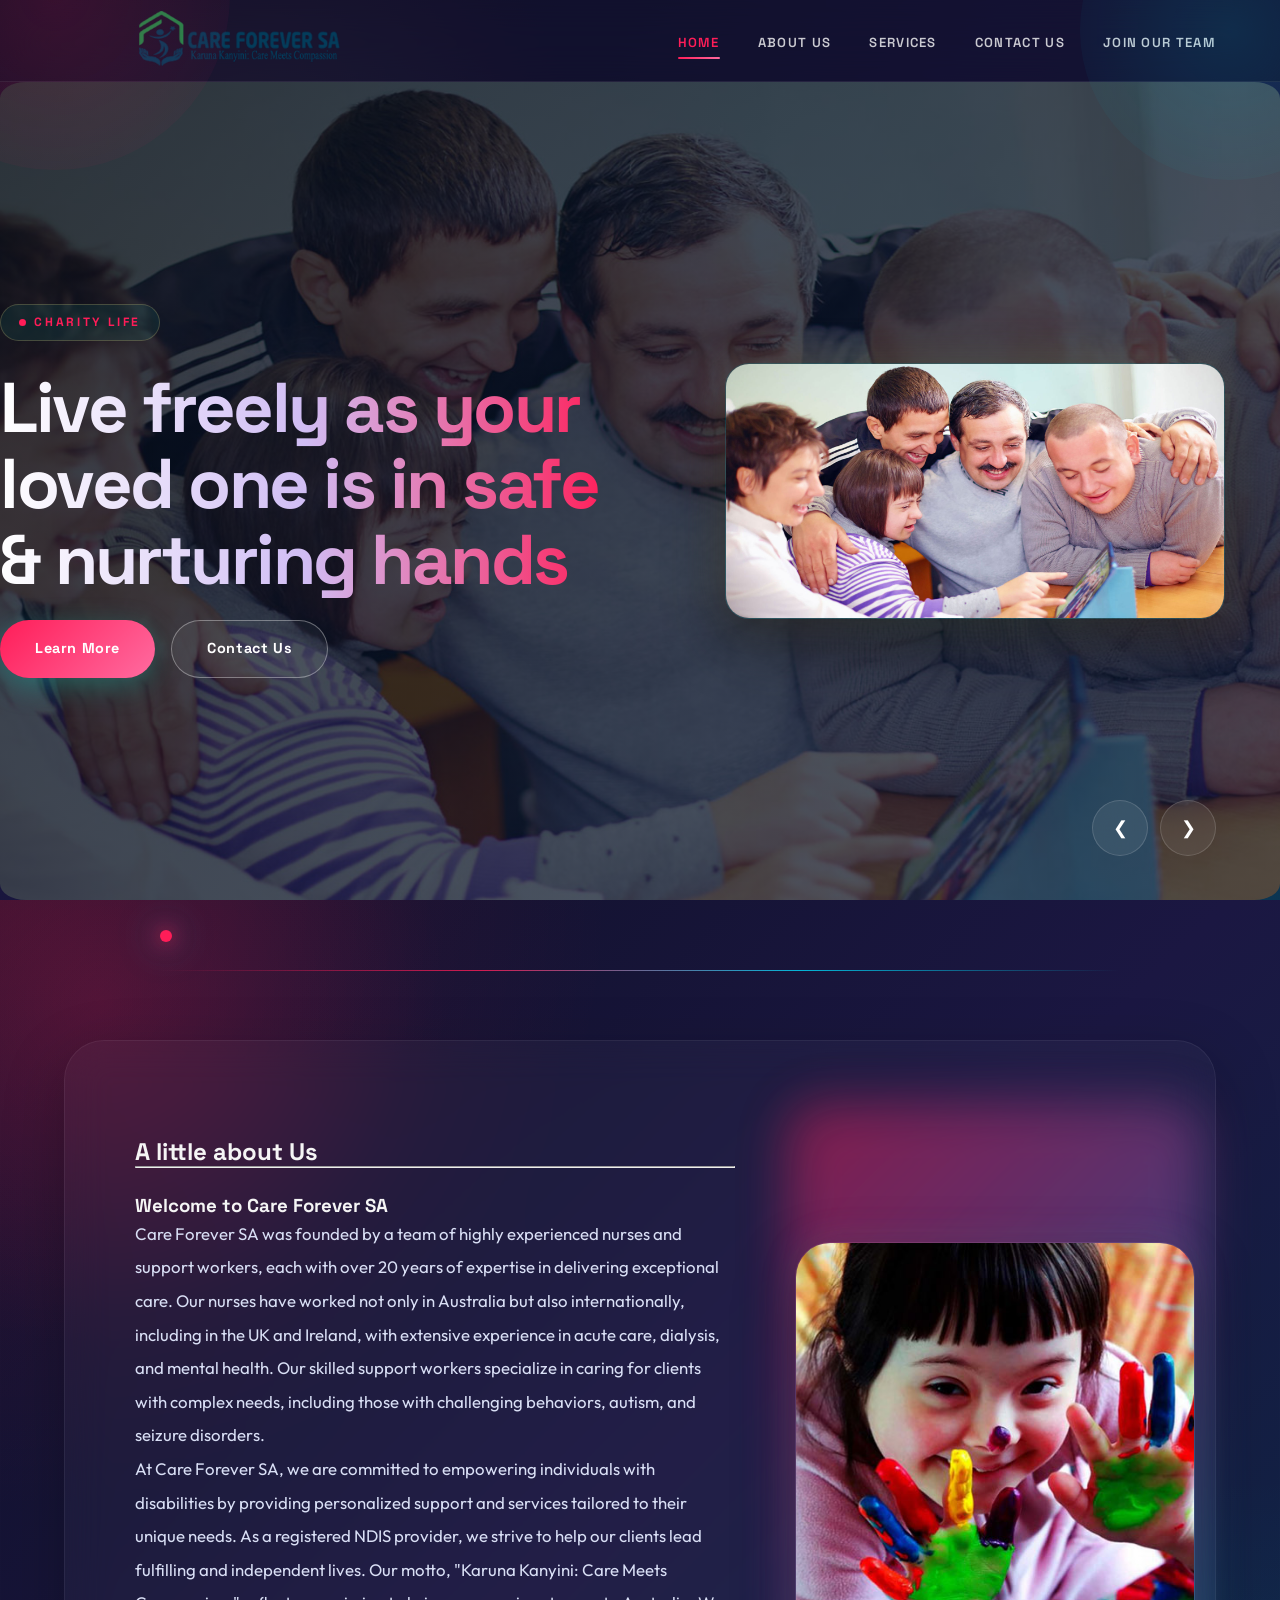
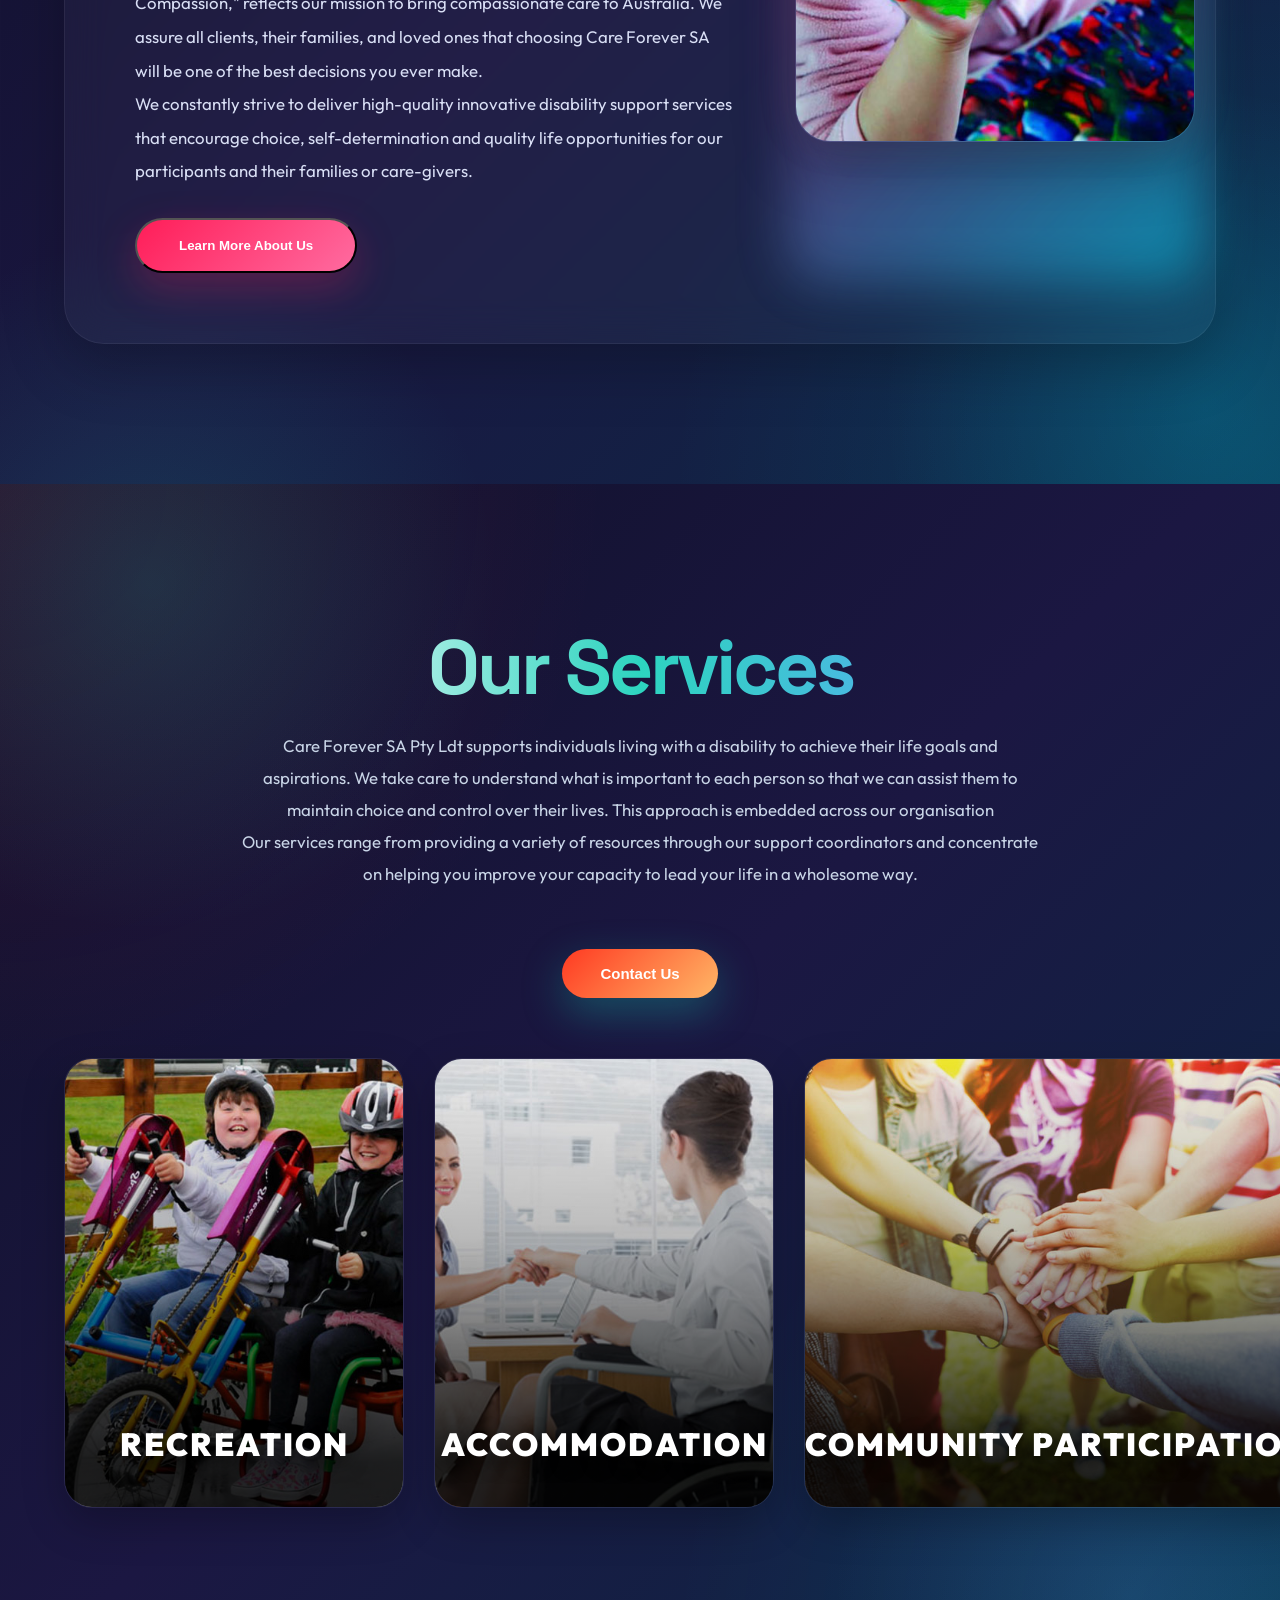
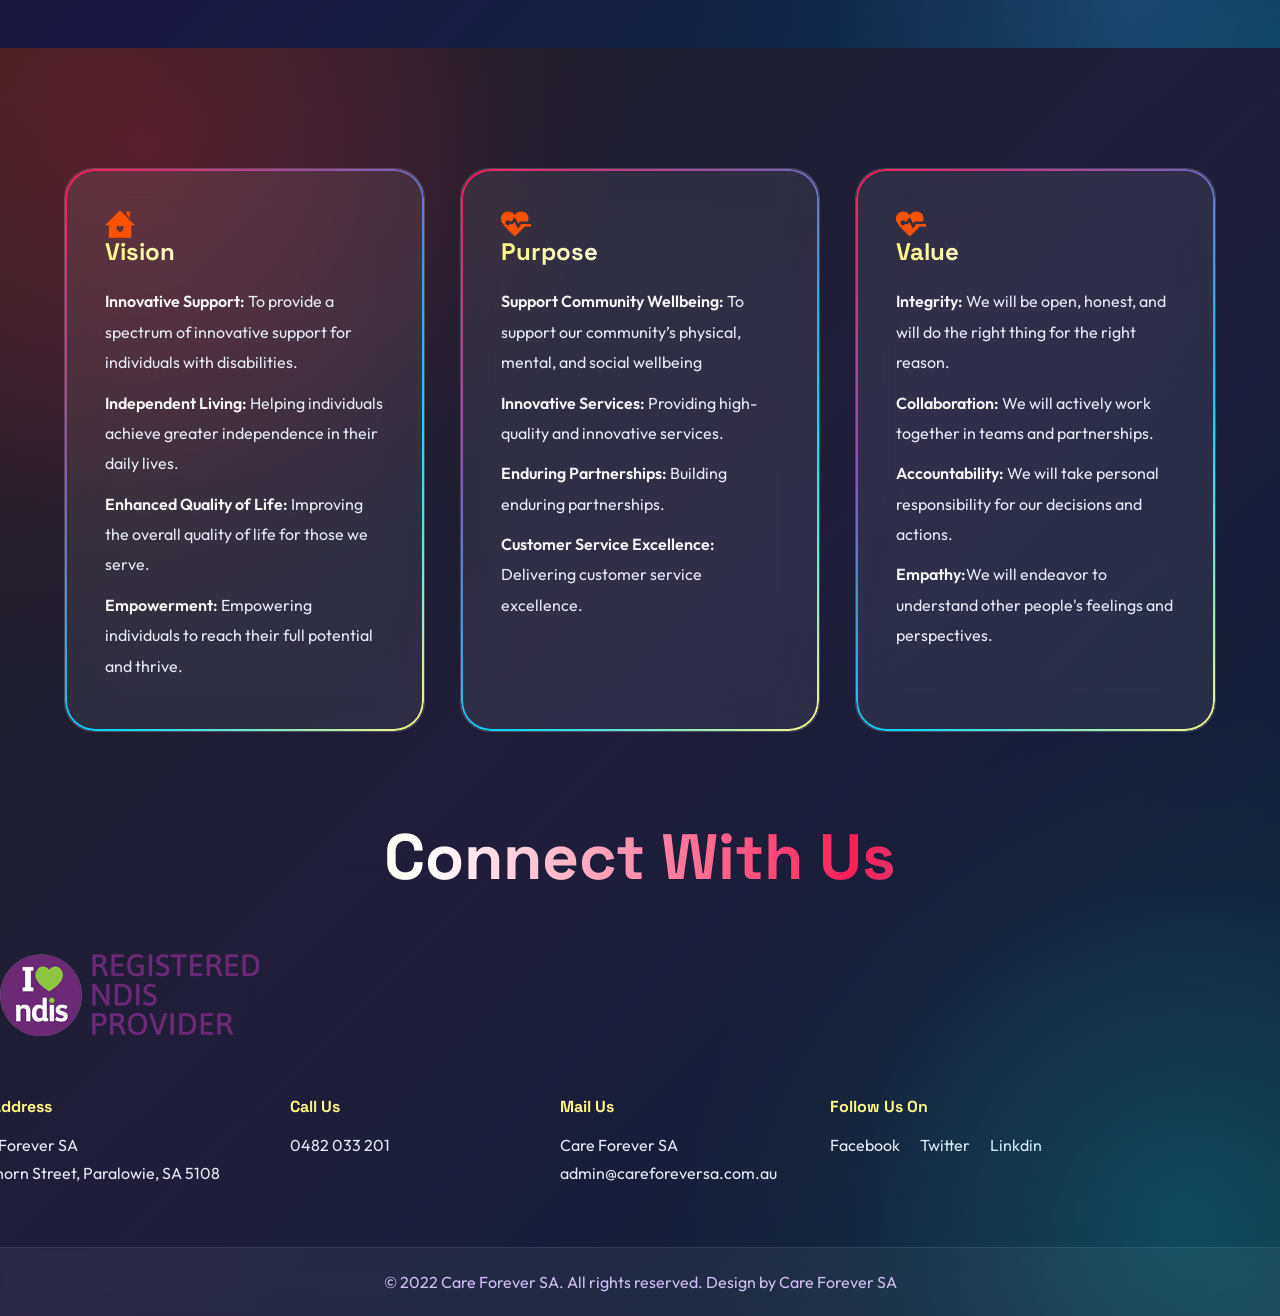
<file: index.html>
<!DOCTYPE html>
<html lang="en">
<head>
    <meta charset="UTF-8">
    <meta name="viewport" content="width=device-width, initial-scale=1.0">
    <title>Care Foreever SA</title>
    <link href="https://fonts.googleapis.com/css2?family=Outfit:wght@300;400;500;600;700;800&display=swap" rel="stylesheet">

    <link rel="stylesheet" href="style2.css">
</head>
<body>

    <header id="site-header">
        <nav class="navbar">
            <div class="logo">

                <img src="logo1.png" alt="Care Forever SA Logo ">

            </div>

            <!--Navigation Links-->
            <ul>
                <li><a href="index.html">Home</a></li>
                <li><a href="about.html">About Us</a></li>
                <li><a href="services.html">Services</a></li>
                <li><a href="contact.html">Contact Us</a></li>
                <li><a href="joinus.html">Join Our Team</a></li>
            </ul>
            <button id="menuBtn">
                ☰
            </button>
        </nav>

    </header>

    <section class="hero">
        <div class="hero-container slide1">
            <div class="hero-content"> 
                <p class="hero-tag">
                    Charity Life
                </p>
                <h1 class="hero-title">  Live freely as your loved one
                is in safe & nurturing hands</h1>
                
                <div class="hero-buttons">
                    <a href="#">Learn More</a>
                    <a href="contact.html">Contact Us</a>
                </div>
            </div>
            <div class="hero-image">
                <img src="image/banner1.jpg" alt="banner1">
            </div>
        </div>

        <div class="hero-container slide2">
            <div class="hero-content"> 
                <p class="hero-tag">
                    SAVE CHILDREN
                </p>
                <h1 class="hero-title"> Choose independence
with our unique support
plans </h1>
                
                <div class="hero-buttons">
                    <a href="#">Learn More</a>
                    <a href="contact.html">Contact Us</a>
                </div>
            </div>
            <div class="hero-image">
                <img src="image/banner2.jpg" alt="banner 2">
            </div>
        </div>
        <div class="hero-container slide3">
            <div class="hero-content"> 
                <p class="hero-tag">
                  UNCONDITIONAL HELP
                </p>
                <h1 class="hero-title"> Find all kinds of support
services under the same
roof</h1>
                
                <div class="hero-buttons">
                    <a href="#">Learn More</a>
                    <a href="contact.html">Contact Us</a>
                </div>
            </div>
            <div class="hero-image">
                <img src="image/banner3.jpg" alt="banner3">
            </div>
        </div>
        <div class="hero-container slide4">
            <div class="hero-content"> 
                <p class="hero-tag">
                   UNCONDITIONAL HELP
                </p>
                <h1 class="hero-title">Give a Helping hand. We
all need to come together.
Our Mission.</h1>
                
                <div class="hero-buttons">
                    <a href="#">Learn More</a>
                    <a href="contact.html">Contact Us</a>
                </div>
            </div>
            <div class="hero-image">
                <img src="image/banner4.jpg" alt="banner">
            </div>
        </div>

        <div class="slider-controls">
            <button id="prevBtn">&#10094;</button>
            <button id ="nextBtn">&#10095;</button>
        </div>

    </section>

    <section class="welcome">
        <div class="welcome-lines"></div>
        <div class="container">
            <div class="welcome-content">
                <br>
                <h1>A little about Us </h1>
                <hr>
                <br>
                

              <h3>Welcome to Care Forever SA</h3>

            <p>
                Care Forever SA was founded by a team of highly experienced nurses and support workers, each with over 20 years of expertise in delivering exceptional care. Our nurses have worked not only in Australia but also internationally, including in the UK and Ireland, with extensive experience in acute care, dialysis, and mental health. Our skilled support workers specialize in caring for clients with complex needs, including those with challenging behaviors, autism, and seizure disorders.
            </p>

            <p>
                At Care Forever SA, we are committed to empowering individuals with disabilities by providing personalized support and services tailored to their unique needs. As a registered NDIS provider, we strive to help our clients lead fulfilling and independent lives. Our motto, "Karuna Kanyini: Care Meets Compassion," reflects our mission to bring compassionate care to Australia. We assure all clients, their families, and loved ones that choosing Care Forever SA will be one of the best decisions you ever make.
                </p>
            <p>
               We constantly strive to deliver high-quality innovative disability support services that encourage choice, self-determination and quality life opportunities for our participants and their families or care-givers.
            </p>

         
            <button class="welcome-button">
                <a href="about.html">Learn More About Us</a></button>
                   </div>
            <div class="welcome-img">
                <img src="image/logo1.png" alt="welocme image">
            </div>
        </div>
    </section>
    <section class="ourservices">
        <div class="container">
            <div class="ourservices-content"> 
                <h3>Our Services</h3>
                <p>Care Forever SA Pty Ldt supports individuals living with a disability to achieve their life goals and aspirations. We take care to understand what is important to each person so that we can assist them to maintain choice and control over their lives. This approach is embedded across our organisation</p>
            <p>Our services range from providing a variety of resources through our support coordinators and concentrate on helping you improve your capacity to lead your life in a wholesome way.

</p>
            </div>
            <div  class="ourservices-button">
                <button><a href="contact.html">Contact Us</a></button>
            </div>
            <div class="ourservices-img">
               <a href="#">
    <img src="image/blog4.jpg" alt="Recreation">
    <span>Recreation</span>
</a>

<a href="#">
    <img src="image/blog5.jpg" alt="Accommodation">
    <span>Accommodation</span>
</a>

<a href="#">
    <img src="image/blog2.jpg" alt="Community">
    <span>Community Participation</span>
</a>

<a href="#">
    <img src="image/blog3.jpg" alt="Learning">
    <span>Learning Support</span>
</a>
<a href="#">
    <img src="image/blog4.jpg" alt="Recreation">
    <span>Recreation</span>
</a>

<a href="#">
    <img src="image/blog5.jpg" alt="Accommodation">
    <span>Accommodation</span>
</a>

<a href="#">
    <img src="image/blog2.jpg" alt="Community">
    <span>Community Participation</span>
</a>

<a href="#">
    <img src="image/blog3.jpg" alt="Learning">
    <span>Learning Support</span>
</a>
            </div>
            
        </div>
    </section>
    <footer>
        <section class="vision">
           <div class="visioncontent">
            <div class="vision_image">
                <img src="image/home.png" alt="image" height="30" width="30">
            </div>
            <h5>Vision</h5>
            <p>
             <b> Innovative Support:</b> To provide a spectrum of innovative support for individuals with disabilities.  
            </p>
            <p>
                <b>Independent Living: </b> Helping individuals achieve greater independence in their daily lives.
            </p>
            <p >
                <b>Enhanced Quality of Life:</b> Improving the overall quality of life for those we serve.
            </p>

            <p><b>Empowerment:</b> Empowering individuals to reach their full potential and thrive.</p>
            </div>

             <div class="purposecontent">
            <div class="purpoes_image">
                <img src="image/health.png" alt="image" height="30" width="30">
            </div>
            <h5>Purpose</h5>
            <p>
             <b> Support Community Wellbeing: </b>To support our community’s physical, mental, and social wellbeing         </p>
            <p>
                <b>Innovative Services:</b> Providing high-quality and innovative services.
            </p>
            <p >
                <b>Enduring Partnerships: </b>Building enduring partnerships.
            </p>

            <p><b>Customer Service Excellence:</b> Delivering customer service excellence.</p>
            </div>

             <div class="valuecontent">
            <div class="value_image">
                <img src="image/health.png" alt="image" height="30" width="30">
            </div>
            <h5>Value</h5>
            <p>
             <b> Integrity: </b>We will be open, honest, and will do the right thing for the right reason.
            </p>
            <p>
                <b>Collaboration:</b>  We will actively work together in teams and partnerships.
            </p>
            <p >
                <b>Accountability: </b>We will take personal responsibility for our decisions and actions.

            <p><b>Empathy:</b>We will endeavor to understand other people's feelings and perspectives.</p>
            </div>
        </section>
        <h3>Connect With Us </h3>
        <div class="column"><a>
            <img src="image/ndis1.png" alt="">
        </a></div>

        <div class="footer-info">
        <div class="column"> 
        <h4>Our Address</h4>
        <!--line add kerni h -->
        <p>
            Care Forever SA
            <br>
            34, Thorn Street, Paralowie, SA 5108
            <br>
        </p>
        
    </div>
    <div class="column"> 
        <h4>Call Us
            
        </h4>
        <!--line add kerni h -->
        <p> <a href="tel:0482 033 201">0482 033 201</a>
           
        </p>
        
    </div>
    <div class="column"> 
        <h4>Mail Us </h4>
        <!--line add kerni h -->
        <p>
            Care Forever SA
            <a href="mailto :admin@careforeversa.com.au ">admin@careforeversa.com.au</a>
        </p>
        
    </div>
    <div class="column"> 
        <h4>Follow Us On</h4>
        <!--line add kerni h -->
       <ul>
        <li>
            <a href="#facebook">Facebook</a>
        </li>
         <li>
            <a href="#twitter">Twitter</a>
        </li>
         <li>
            <a href="#linkdin">Linkdin</a>
        </li>
       </ul>
        
    </div>
    </div>
    <div class="fotterlast"> 
        <div class="copyright">
            <p>© 2022 Care Forever SA. All rights reserved. Design by 
                <a href="#">Care Forever SA</a>
            </p>
        </div>
    </div>


        <script src="script.js"></script>
    </footer>

</body>
</html>
</file>
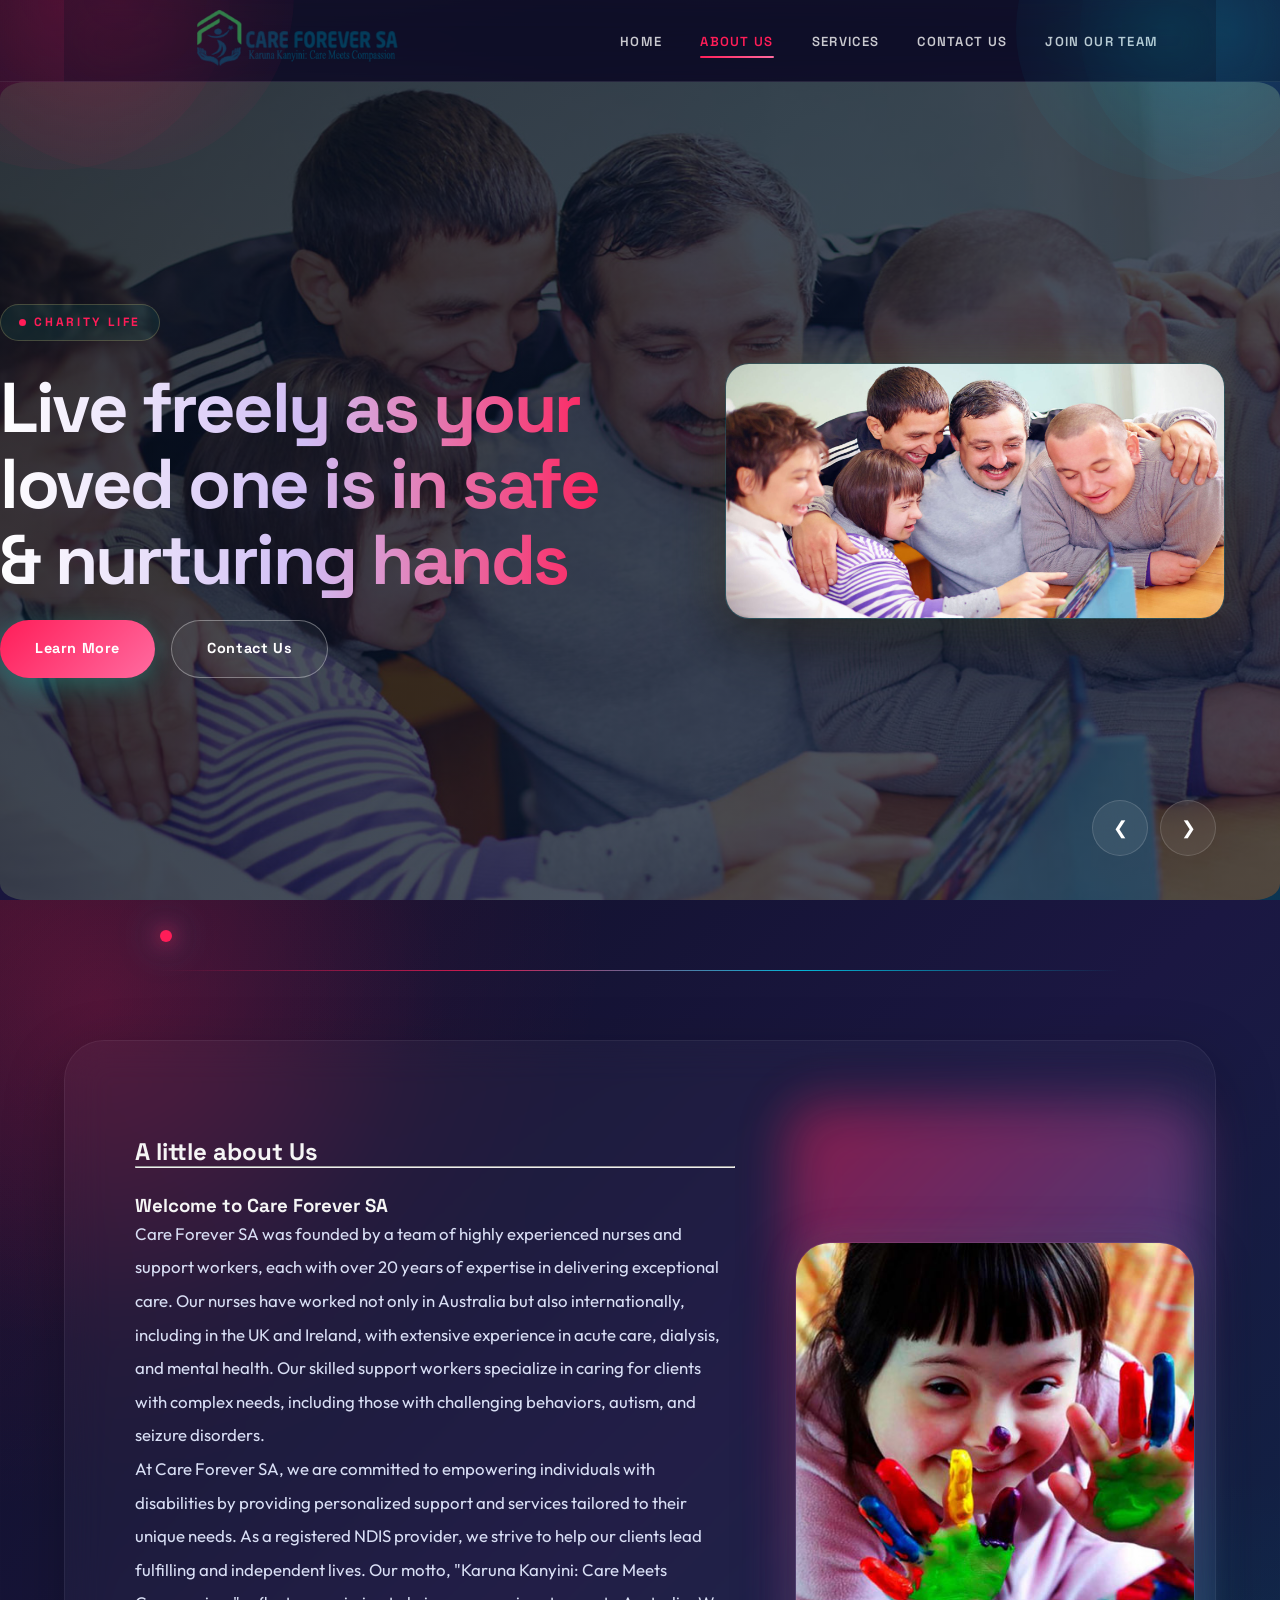
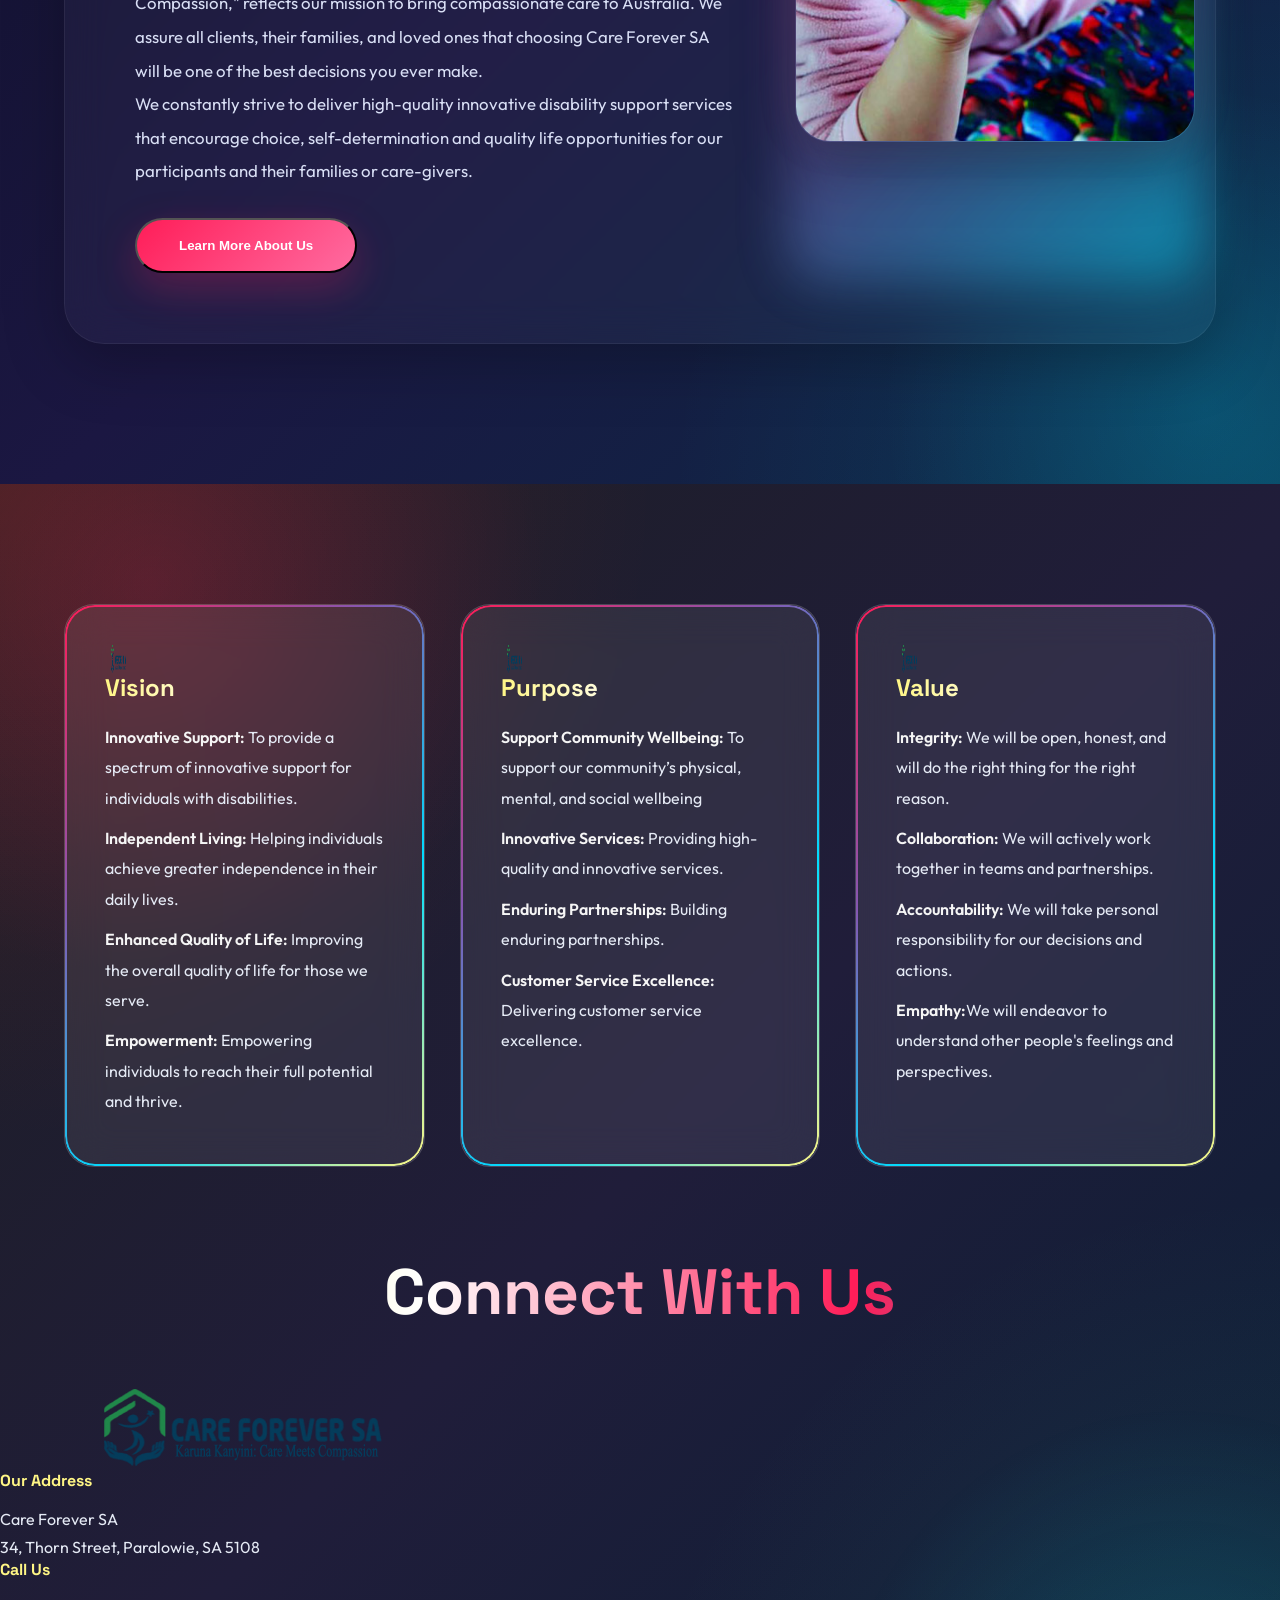
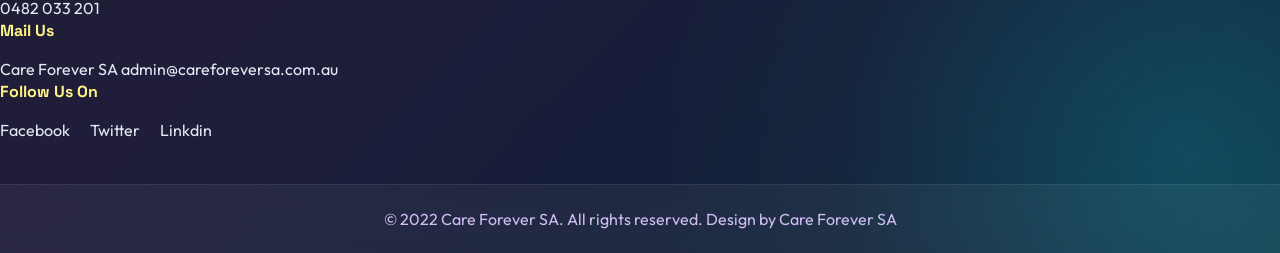
<file: about.html>
<!DOCTYPE html>
<html lang="en">
<head>
    <meta charset="UTF-8">
    <meta name="viewport" content="width=device-width, initial-scale=1.0">
    <title>Care Forever SA - About Us</title>
    <link rel="stylesheet" href="style2.css">
</head>
<body>

      <header id="site-header" class="fixed-top navbar">
        <nav class="navbar">
            <div class="logo">

                <img src="logo1.png" alt="Care Forever SA Logo ">

            </div>

            <!--Navigation Links-->
            <ul>
                <li><a href="index.html">Home</a></li>
                <li><a href="about.html">About Us</a></li>
                <li><a href="services.html">Services</a></li>
                <li><a href="contact.html">Contact Us</a></li>
                <li><a href="joinus.html">Join Our Team</a></li>
            </ul>
            <button id="menuBtn">
                ☰
            </button>
        </nav>

    </header>

  <section class="hero">
        <div class="hero-container slide1">
            <div class="hero-content"> 
                <p class="hero-tag">
                    Charity Life
                </p>
                <h1 class="hero-title">  Live freely as your loved one
                is in safe & nurturing hands</h1>
                
                <div class="hero-buttons">
                    <a href="#">Learn More</a>
                    <a href="contact.html">Contact Us</a>
                </div>
            </div>
            <div class="hero-image">
                <img src="image/banner1.jpg" alt="banner1">
            </div>
        </div>

        <div class="hero-container slide2">
            <div class="hero-content"> 
                <p class="hero-tag">
                    SAVE CHILDREN
                </p>
                <h1 class="hero-title"> Choose independence
with our unique support
plans </h1>
                
                <div class="hero-buttons">
                    <a href="#">Learn More</a>
                    <a href="contact.html">Contact Us</a>
                </div>
            </div>
            <div class="hero-image">
                <img src="image/banner2.jpg" alt="banner 2">
            </div>
        </div>
        <div class="hero-container slide3">
            <div class="hero-content"> 
                <p class="hero-tag">
                  UNCONDITIONAL HELP
                </p>
                <h1 class="hero-title"> Find all kinds of support
services under the same
roof</h1>
                
                <div class="hero-buttons">
                    <a href="#">Learn More</a>
                    <a href="contact.html">Contact Us</a>
                </div>
            </div>
            <div class="hero-image">
                <img src="image/banner3.jpg" alt="banner3">
            </div>
        </div>
        <div class="hero-container slide4">
            <div class="hero-content"> 
                <p class="hero-tag">
                   UNCONDITIONAL HELP
                </p>
                <h1 class="hero-title">Give a Helping hand. We
all need to come together.
Our Mission.</h1>
                
                <div class="hero-buttons">
                    <a href="#">Learn More</a>
                    <a href="contact.html">Contact Us</a>
                </div>
            </div>
            <div class="hero-image">
                <img src="image/banner4.jpg" alt="banner">
            </div>
        </div>

        <div class="slider-controls">
            <button id="prevBtn">&#10094;</button>
            <button id ="nextBtn">&#10095;</button>
        </div>

    </section>

    <section class="welcome">
        <div class="welcome-lines"></div>
        <div class="container">
            <div class="welcome-content">
                <br>
                <h1>A little about Us </h1>
                <hr>
                <br>
                

              <h3>Welcome to Care Forever SA</h3>

            <p>
                Care Forever SA was founded by a team of highly experienced nurses and support workers, each with over 20 years of expertise in delivering exceptional care. Our nurses have worked not only in Australia but also internationally, including in the UK and Ireland, with extensive experience in acute care, dialysis, and mental health. Our skilled support workers specialize in caring for clients with complex needs, including those with challenging behaviors, autism, and seizure disorders.
            </p>

            <p>
                At Care Forever SA, we are committed to empowering individuals with disabilities by providing personalized support and services tailored to their unique needs. As a registered NDIS provider, we strive to help our clients lead fulfilling and independent lives. Our motto, "Karuna Kanyini: Care Meets Compassion," reflects our mission to bring compassionate care to Australia. We assure all clients, their families, and loved ones that choosing Care Forever SA will be one of the best decisions you ever make.
                </p>
            <p>
               We constantly strive to deliver high-quality innovative disability support services that encourage choice, self-determination and quality life opportunities for our participants and their families or care-givers.
            </p>

         
            <button class="welcome-button">
                <a href="about.html">Learn More About Us</a></button>
                   </div>
            <div class="welcome-img">
                <img src="image/logo1.png" alt="welocme image">
            </div>
        </div>
    </section>










     <footer>
        <section class="vision">
           <div class="visioncontent">
            <div class="vision_image">
                <img src="logo1.png" alt="image" height="30" width="30">
            </div>
            <h5>Vision</h5>
            <p>
             <b> Innovative Support:</b> To provide a spectrum of innovative support for individuals with disabilities.  
            </p>
            <p>
                <b>Independent Living: </b> Helping individuals achieve greater independence in their daily lives.
            </p>
            <p >
                <b>Enhanced Quality of Life:</b> Improving the overall quality of life for those we serve.
            </p>

            <p><b>Empowerment:</b> Empowering individuals to reach their full potential and thrive.</p>
            </div>

             <div class="purposecontent">
            <div class="purpoes_image">
                <img src="logo1.png" alt="image" height="30" width="30">
            </div>
            <h5>Purpose</h5>
            <p>
             <b> Support Community Wellbeing: </b>To support our community’s physical, mental, and social wellbeing         </p>
            <p>
                <b>Innovative Services:</b> Providing high-quality and innovative services.
            </p>
            <p >
                <b>Enduring Partnerships: </b>Building enduring partnerships.
            </p>

            <p><b>Customer Service Excellence:</b> Delivering customer service excellence.</p>
            </div>

             <div class="valuecontent">
            <div class="value_image">
                <img src="logo1.png" alt="image" height="30" width="30">
            </div>
            <h5>Value</h5>
            <p>
             <b> Integrity: </b>We will be open, honest, and will do the right thing for the right reason.
            </p>
            <p>
                <b>Collaboration:</b>  We will actively work together in teams and partnerships.
            </p>
            <p >
                <b>Accountability: </b>We will take personal responsibility for our decisions and actions.

            <p><b>Empathy:</b>We will endeavor to understand other people's feelings and perspectives.</p>
            </div>
        </section>
        <h3>Connect With Us </h3>
        <div class="column"><a>
            <img src="logo1.png" alt="">
        </a></div>
        <div class="column"> 
        <h4>Our Address</h4>
        <!--line add kerni h -->
        <p>
            Care Forever SA
            <br>
            34, Thorn Street, Paralowie, SA 5108
            <br>
        </p>
        
    </div>
    <div class="column"> 
        <h4>Call Us
            
        </h4>
        <!--line add kerni h -->
        <p> <a href="tel:0482 033 201">0482 033 201</a>
           
        </p>
        
    </div>
    <div class="column"> 
        <h4>Mail Us </h4>
        <!--line add kerni h -->
        <p>
            Care Forever SA
            <a href="mailto :admin@careforeversa.com.au ">admin@careforeversa.com.au</a>
        </p>
        
    </div>
    <div class="column"> 
        <h4>Follow Us On</h4>
        <!--line add kerni h -->
       <ul>
        <li>
            <a href="#facebook">Facebook</a>
        </li>
         <li>
            <a href="#twitter">Twitter</a>
        </li>
         <li>
            <a href="#linkdin">Linkdin</a>
        </li>
       </ul>
        
    </div>
    <div class="fotterlast"> 
        <div class="copyright">
            <p>© 2022 Care Forever SA. All rights reserved. Design by 
                <a href="#">Care Forever SA</a>
            </p>
        </div>
    </div>
    <script src="script.js"></script>
    </footer>
</body>
</html>
</file>
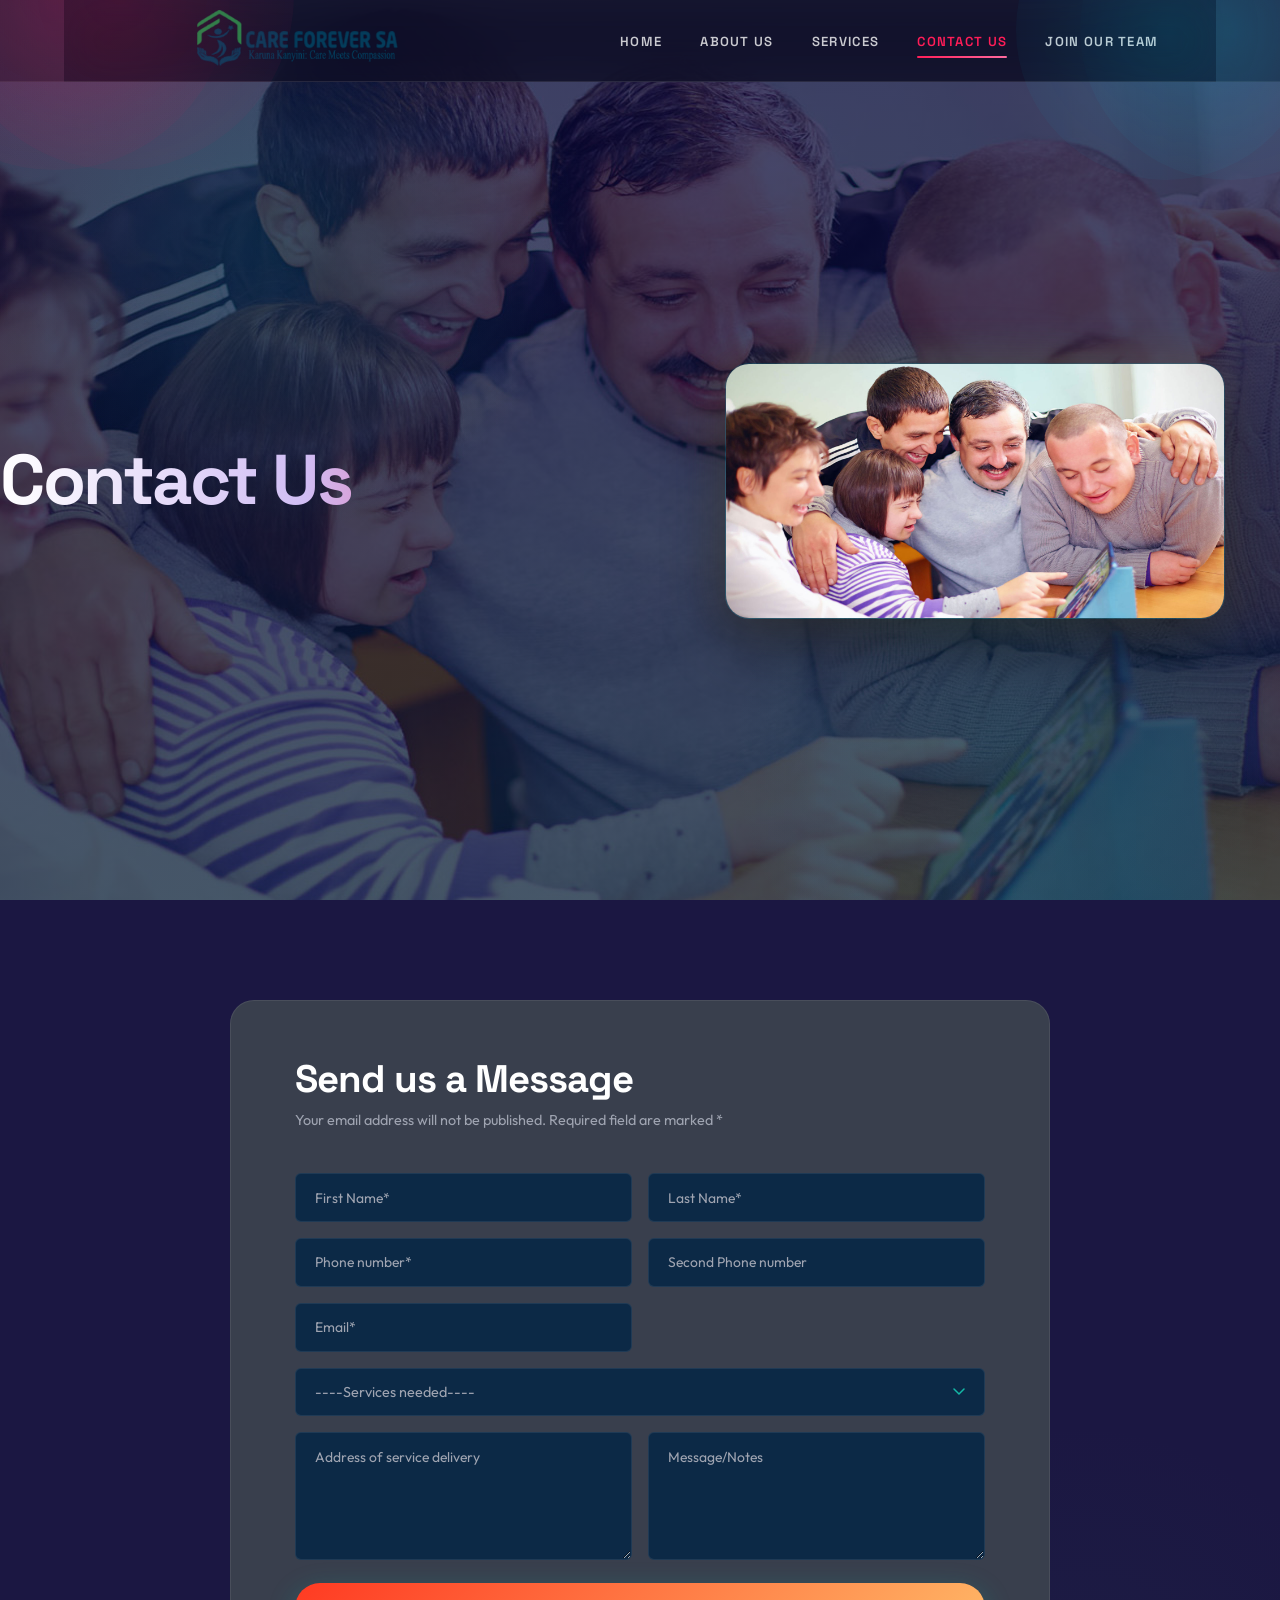
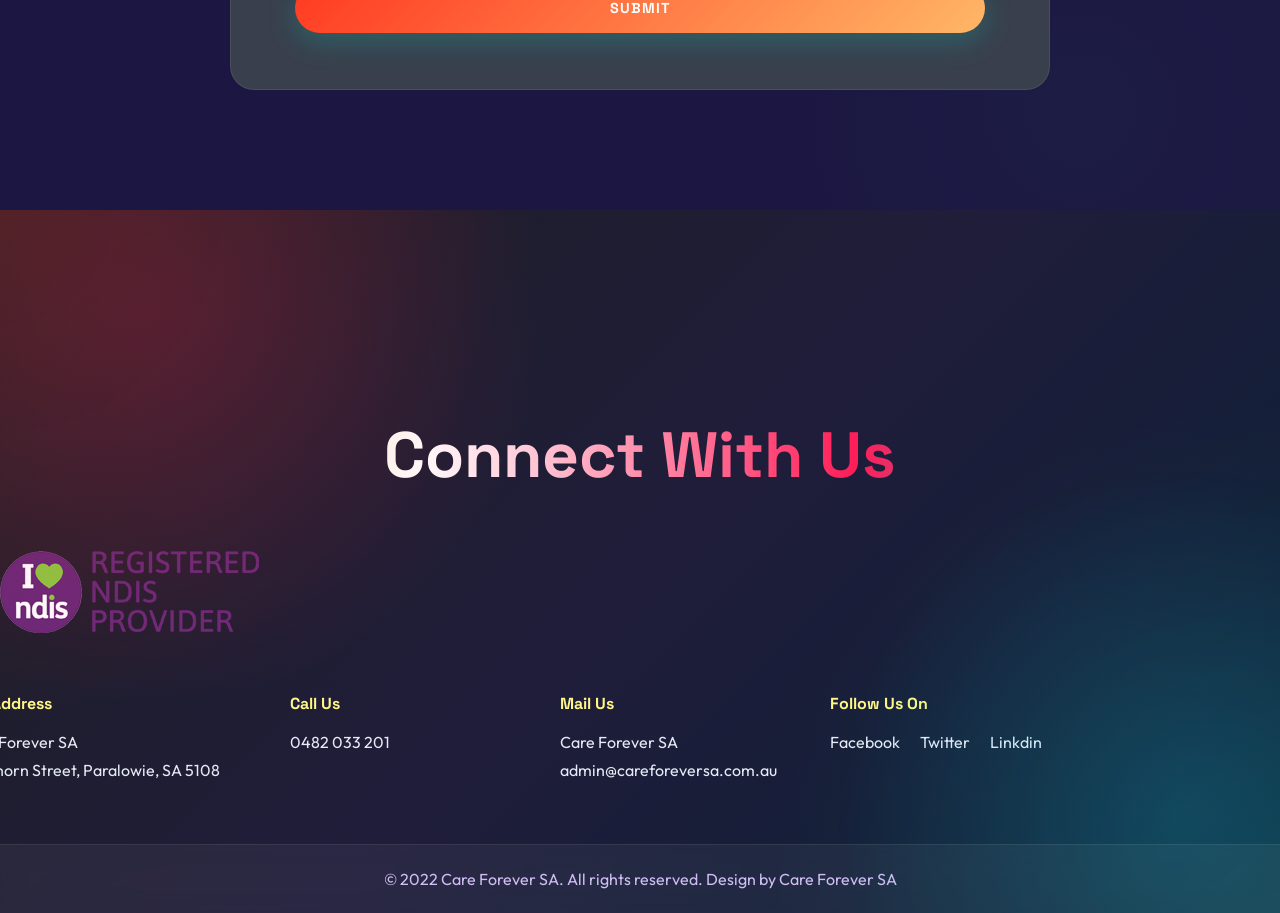
<file: contact.html>
<!DOCTYPE html>
<html lang="en">
<head>
    <meta charset="UTF-8">
    <meta name="viewport" content="width=device-width, initial-scale=1.0">
    <title>Care Forever SA - Contact Us</title>
    <link rel="stylesheet" href="style2.css">
</head>
<body>
    
      <header id="site-header" class="fixed-top navbar">
        <nav class="navbar">
            <div class="logo">

                <img src="logo1.png" alt="Care Forever SA Logo ">

            </div>

            <!--Navigation Links-->
            <ul>
                <li><a href="index.html">Home</a></li>
                <li><a href="about.html">About Us</a></li>
                <li><a href="services.html">Services</a></li>
                <li><a href="contact.html">Contact Us</a></li>
                <li><a href="joinus.html">Join Our Team</a></li>
            </ul>
            <button id="menuBtn">
                ☰
            </button>
        </nav>

    </header>

<section class="hero contact-hero">
        <div class="hero-container">
            <div class="hero-content"> 
               
                <h1 class="hero-title">Contact Us  </h1>
                
                
            </div>
            <div class="hero-image">
                <img src="image/banner1.jpg" alt="Hero">
            </div>
        </div>
    </section>

<section class="Contactus">
 <div class="contianer">
    <div class="contactdetail">
        <h3>Send us a Message</h3>
        <p>Your email address will not be published. Required field are marked *</p>
        <form action="send_emial_php" class="action">
            <div class="form-gird">
                <input type="text" name="First Name" id="First Name" placeholder="First Name*" required>
                 <input type="text" name="Last Name" id="Last Name" placeholder="Last Name*" required>
                  <input type="number" name="phone" id="phone" placeholder="Phone number*" required>
                  
                    <input type="number" name="phone1" id="phone1" placeholder="Second Phone number" required>
                  <input type="email" name="email" id="email" placeholder="Email*" required>
                    <select name="serviceneed" id="sn">
                        <option value>----Services needed----</option>
                        <option value="Accomodation">Accomodation/Tenancy</option>
                        <option value="Assistive">Assistive Product and Personal/Care Safety</option>
                        <option value="Mobility">Personal Mobility Equipment</option>
                        <option value="Transport">Assist - Travel/Transport</option>
                        <option value="Nusring">Community Nursing Care</option>
                        <option value="Community">Innovative Community Pariticipation</option>
                        <option value="Tasks">Household Tasks</option>
                        
                    </select>
                    <div class="form-gird">
                        <textarea name="Address" id="add" placeholder="Address of service delivery"></textarea>
                        <textarea name="notes" id="notes" placeholder="Message/Notes"></textarea>
                    </div>
                    <button type="submit" >Submit</button>
            </div>
        </form>
    </div>

 </div>
</section>







  <footer>
      
        <h3>Connect With Us </h3>
        <div class="column"><a>
            <img src="image/ndis1.png" alt="">
        </a></div>

        <div class="footer-info">
        <div class="column"> 
        <h4>Our Address</h4>
        <!--line add kerni h -->
        <p>
            Care Forever SA
            <br>
            34, Thorn Street, Paralowie, SA 5108
            <br>
        </p>
        
    </div>
    <div class="column"> 
        <h4>Call Us
            
        </h4>
        <!--line add kerni h -->
        <p> <a href="tel:0482 033 201">0482 033 201</a>
           
        </p>
        
    </div>
    <div class="column"> 
        <h4>Mail Us </h4>
        <!--line add kerni h -->
        <p>
            Care Forever SA
            <a href="mailto :admin@careforeversa.com.au ">admin@careforeversa.com.au</a>
        </p>
        
    </div>
    <div class="column"> 
        <h4>Follow Us On</h4>
        <!--line add kerni h -->
       <ul>
        <li>
            <a href="#facebook">Facebook</a>
        </li>
         <li>
            <a href="#twitter">Twitter</a>
        </li>
         <li>
            <a href="#linkdin">Linkdin</a>
        </li>
       </ul>
        
    </div>
    </div>
    <div class="fotterlast"> 
        <div class="copyright">
            <p>© 2022 Care Forever SA. All rights reserved. Design by 
                <a href="#">Care Forever SA</a>
            </p>
        </div>
    </div>


        <script src="script.js"></script>
    </footer>
   
</body>
</html>
</file>
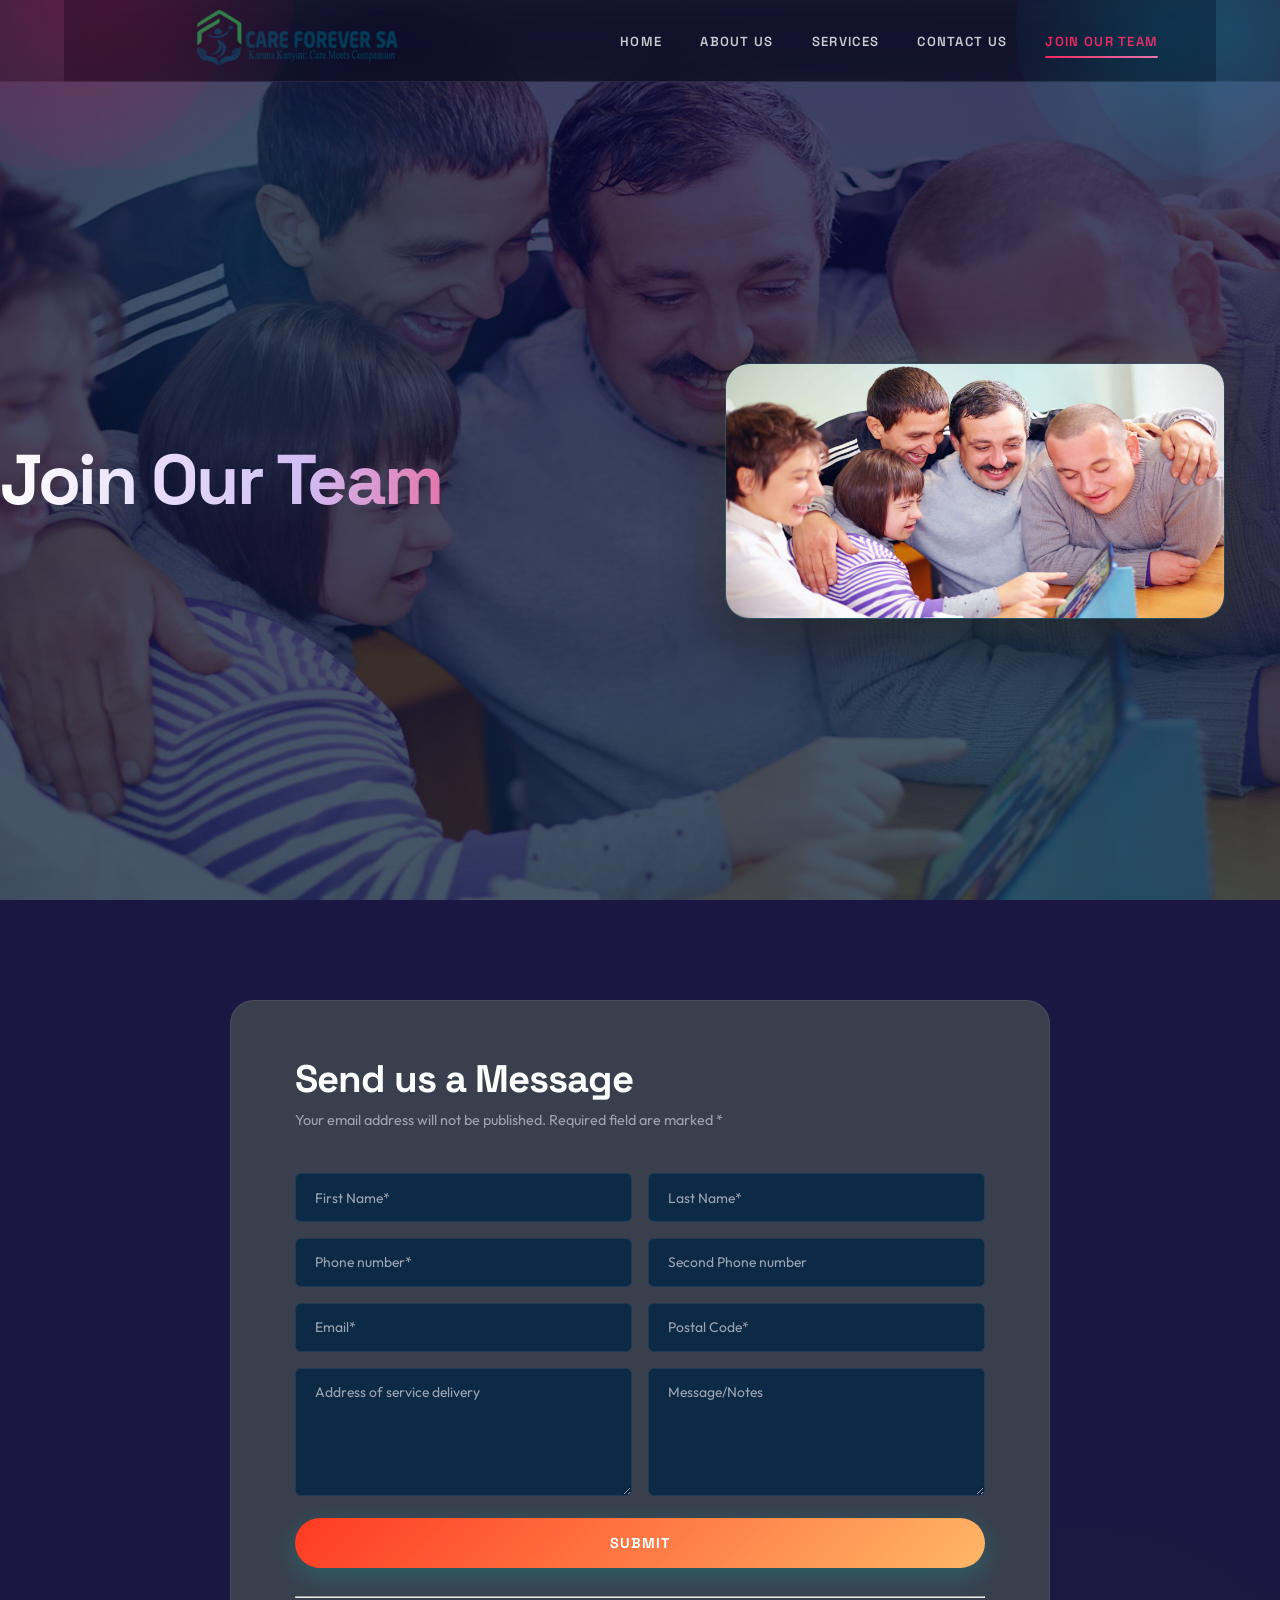
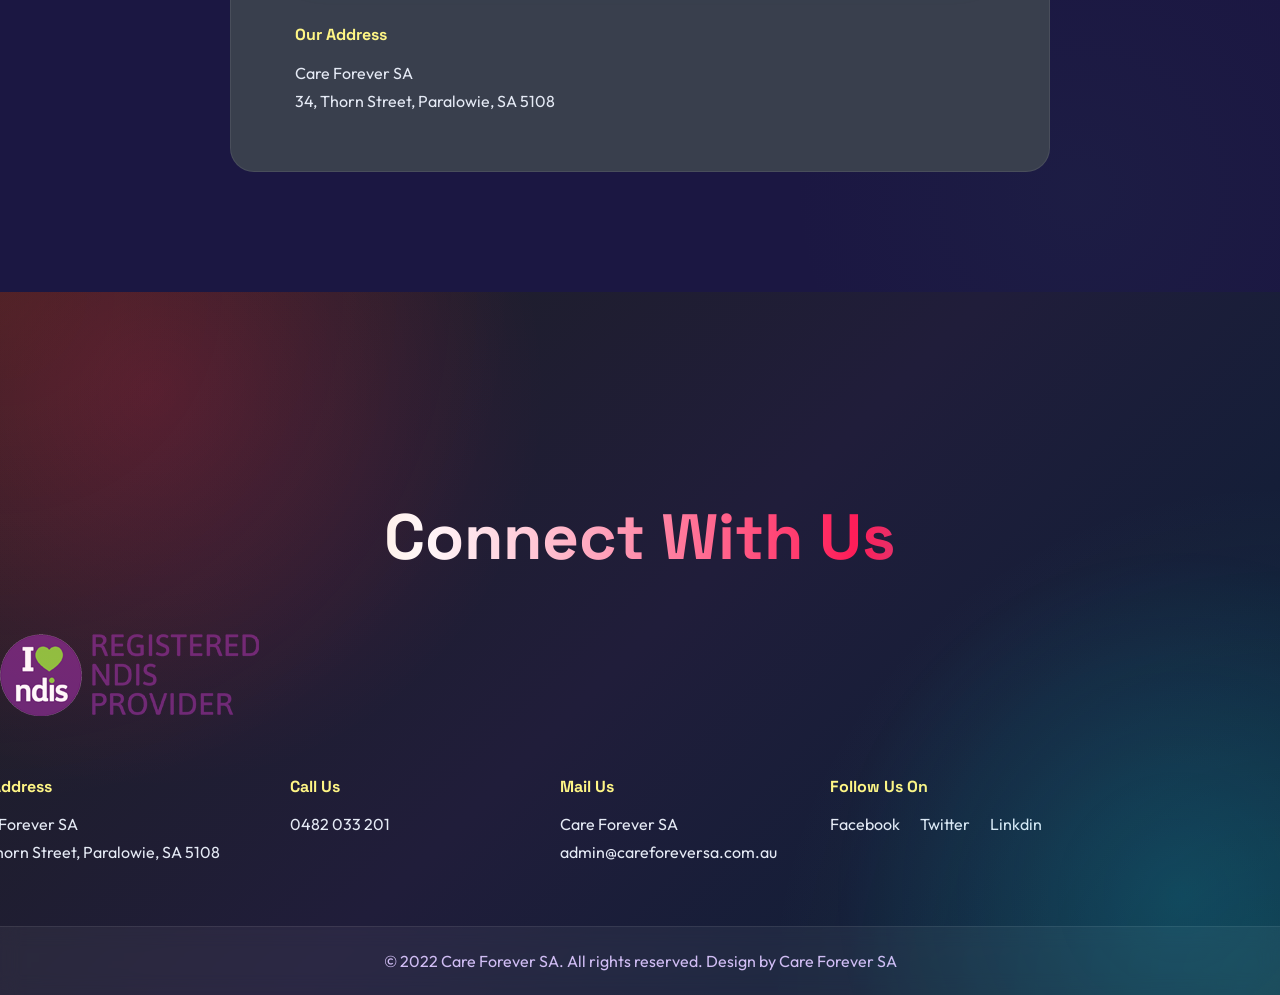
<file: joinus.html>
<!DOCTYPE html>
<html lang="en">
<head>
    <meta charset="UTF-8">
    <meta name="viewport" content="width=device-width, initial-scale=1.0">
    <title>Care Forever SA - Join Us</title>
    <link rel="stylesheet" href="style2.css">
</head>
<body>

      <header id="site-header" class="fixed-top navbar">
        <nav class="navbar">
            <div class="logo">

                <img src="logo1.png" alt="Care Forever SA Logo ">

            </div>

            <!--Navigation Links-->
            <ul>
                <li><a href="index.html">Home</a></li>
                <li><a href="about.html">About Us</a></li>
                <li><a href="services.html">Services</a></li>
                <li><a href="contact.html">Contact Us</a></li>
                <li><a href="joinus.html">Join Our Team</a></li>
            </ul>
            <button id="menuBtn">
                ☰
            </button>
        </nav>

    </header>

<section class="hero contact-hero">
        <div class="hero-container">
            <div class="hero-content"> 
               
                <h1 class="hero-title">Join Our Team  </h1>
                
                
            </div>
            <div class="hero-image">
                <img src="image/banner1.jpg" alt="Hero">
            </div>
        </div>
    </section>

<section class="Contactus">
 <div class="contianer">
    <div class="contactdetail">
        <h3>Send us a Message</h3>
        <p>Your email address will not be published. Required field are marked *</p>
        <form action="send_emial_php" class="action">
            <div class="form-gird">
                <input type="text" name="First Name" id="First Name" placeholder="First Name*" required>
                 <input type="text" name="Last Name" id="Last Name" placeholder="Last Name*" required>
                  <input type="number" name="phone" id="phone" placeholder="Phone number*" required>
                  
                    <input type="number" name="phone1" id="phone1" placeholder="Second Phone number" required>
                  <input type="email" name="email" id="email" placeholder="Email*" required>
                    <input type="number" name="post" id="post" placeholder="Postal Code*" required>
                       
                    </select>
                    <div class="form-gird">
                        <textarea name="Address" id="add" placeholder="Address of service delivery"></textarea>
                        <textarea name="notes" id="notes" placeholder="Message/Notes"></textarea>
                    </div>
                    <button type="submit" >Submit</button>
            </div>
            <br>
            <hr>
            <br>
             <div class="column"> 
        <h4>Our Address</h4>
        <!--line add kerni h -->
        <p>
            Care Forever SA
            <br>
            34, Thorn Street, Paralowie, SA 5108
            <br>
        </p>
        
    </div>
        </form>
    </div>

 </div>
 
</section>









   <footer>
      
        <h3>Connect With Us </h3>
        <div class="column"><a>
            <img src="image/ndis1.png" alt="">
        </a></div>

        <div class="footer-info">
        <div class="column"> 
        <h4>Our Address</h4>
        <!--line add kerni h -->
        <p>
            Care Forever SA
            <br>
            34, Thorn Street, Paralowie, SA 5108
            <br>
        </p>
        
    </div>
    <div class="column"> 
        <h4>Call Us
            
        </h4>
        <!--line add kerni h -->
        <p> <a href="tel:0482 033 201">0482 033 201</a>
           
        </p>
        
    </div>
    <div class="column"> 
        <h4>Mail Us </h4>
        <!--line add kerni h -->
        <p>
            Care Forever SA
            <a href="mailto :admin@careforeversa.com.au ">admin@careforeversa.com.au</a>
        </p>
        
    </div>
    <div class="column"> 
        <h4>Follow Us On</h4>
        <!--line add kerni h -->
       <ul>
        <li>
            <a href="#facebook">Facebook</a>
        </li>
         <li>
            <a href="#twitter">Twitter</a>
        </li>
         <li>
            <a href="#linkdin">Linkdin</a>
        </li>
       </ul>
        
    </div>
    </div>
    <div class="fotterlast"> 
        <div class="copyright">
            <p>© 2022 Care Forever SA. All rights reserved. Design by 
                <a href="#">Care Forever SA</a>
            </p>
        </div>
    </div>


      
    </footer>
      <script src="script.js"></script>
      
</body>
</html>
</file>
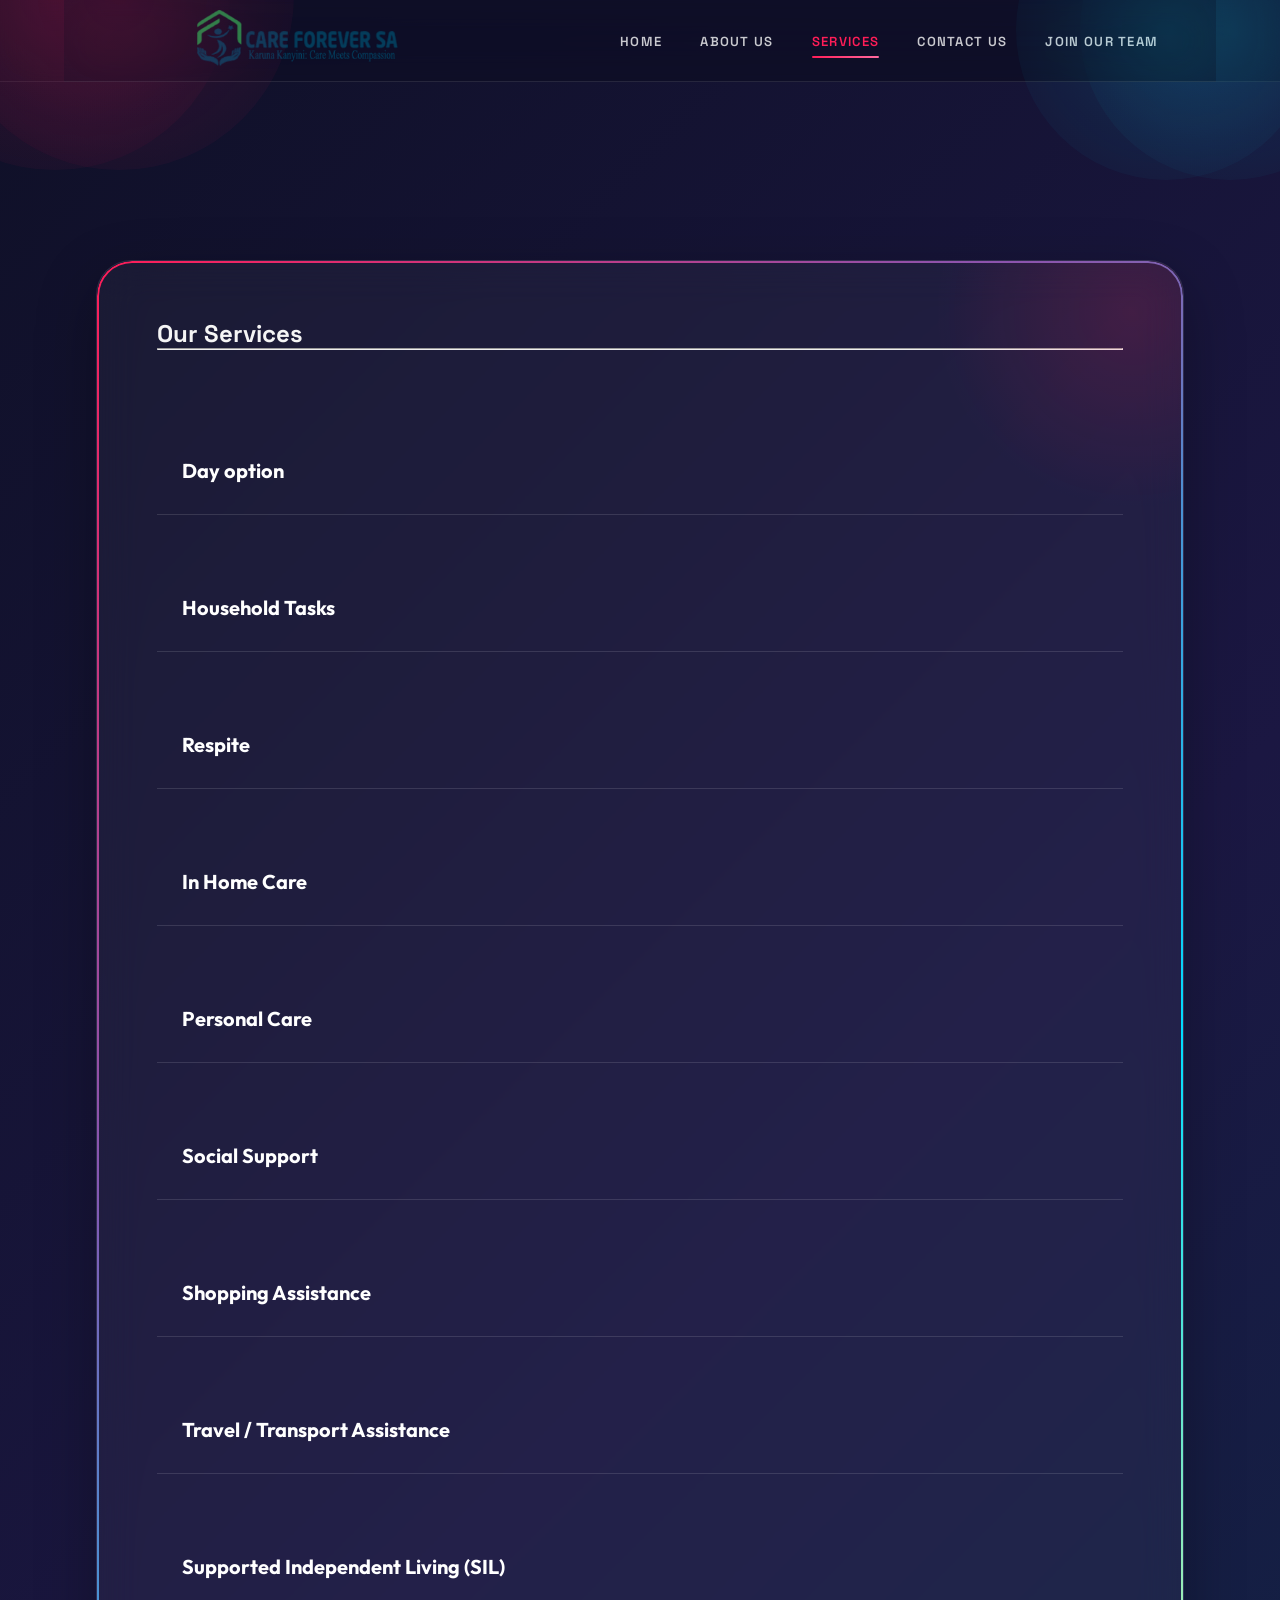
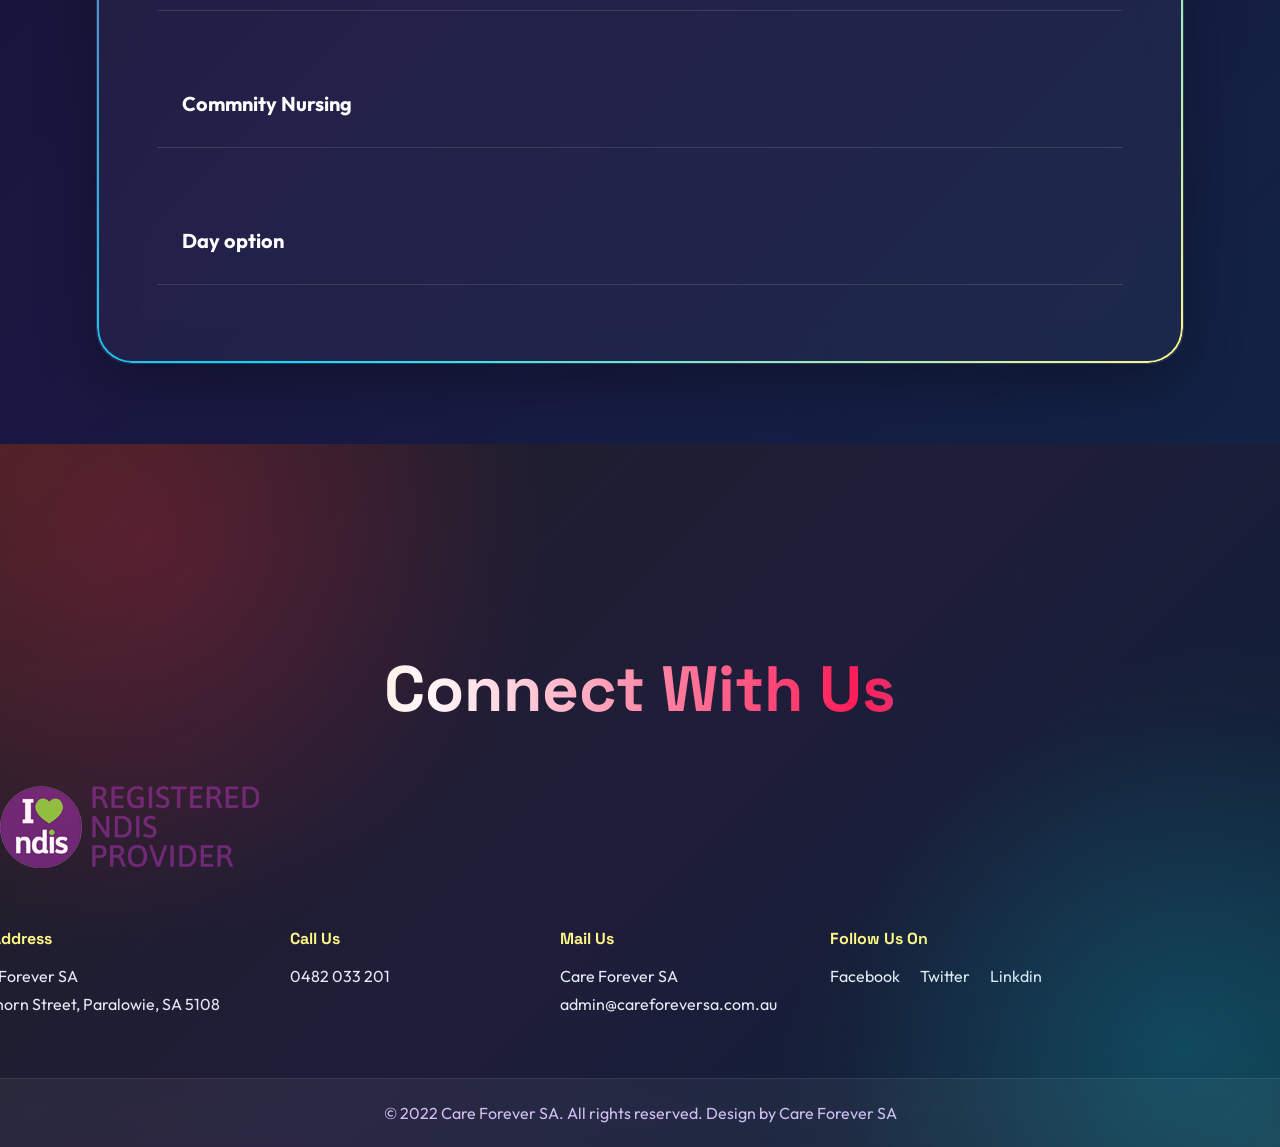
<file: services.html>
<!DOCTYPE html>
<html lang="en">
<head>
    <meta charset="UTF-8">
    <meta name="viewport" content="width=device-width, initial-scale=1.0">
    <title>Care Forever SA - Services</title>
    <link rel="stylesheet" href="style2.css">
</head>
<body>
  
      <header id="site-header" class="fixed-top navbar">
        <nav class="navbar">
            <div class="logo">

                <img src="logo1.png" alt="Care Forever SA Logo ">

            </div>

            <!--Navigation Links-->
            <ul>
                <li><a href="index.html">Home</a></li>
                <li><a href="about.html">About Us</a></li>
                <li><a href="services.html">Services</a></li>
                <li><a href="contact.html">Contact Us</a></li>
                <li><a href="joinus.html">Join Our Team</a></li>
            </ul>
            <button id="menuBtn">
                ☰
            </button>
        </nav>

    </header>

   <main>
    <section class="service">
        <div class="service-container">
            <h2>Our Services</h2>
            <hr><br>
            <a href="#"><span>Day option</span></a>
            <a href="#"><span>Household Tasks</span></a>
            <a href="#"><span>Respite</span></a>
            <a href="#"><span>In Home Care</span></a>                    
           <a href="#"><span>Personal Care</span></a>
            <a href="#"><span>Social Support</span></a>                    
            <a href="#"><span>Shopping Assistance</span></a>                   
            <a href="#"><span>Travel / Transport Assistance</span></a>                    
            <a href="#"><span>Supported Independent Living (SIL)</span></a>                   
            <a href="#"><span>Commnity Nursing</span></a>                   
                    <a href=""><span>Day option</span></a>
        
        </div>
    </section>
   </main>









       <footer>
        
        <h3>Connect With Us </h3>
        <div class="column"><a>
            <img src="image/ndis1.png" alt="">
        </a></div>

        <div class="footer-info">
        <div class="column"> 
        <h4>Our Address</h4>
        <!--line add kerni h -->
        <p>
            Care Forever SA
            <br>
            34, Thorn Street, Paralowie, SA 5108
            <br>
        </p>
        
    </div>
    <div class="column"> 
        <h4>Call Us
            
        </h4>
        <!--line add kerni h -->
        <p> <a href="tel:0482 033 201">0482 033 201</a>
           
        </p>
        
    </div>
    <div class="column"> 
        <h4>Mail Us </h4>
        <!--line add kerni h -->
        <p>
            Care Forever SA
            <a href="mailto :admin@careforeversa.com.au ">admin@careforeversa.com.au</a>
        </p>
        
    </div>
    <div class="column"> 
        <h4>Follow Us On</h4>
        <!--line add kerni h -->
       <ul>
        <li>
            <a href="#facebook">Facebook</a>
        </li>
         <li>
            <a href="#twitter">Twitter</a>
        </li>
         <li>
            <a href="#linkdin">Linkdin</a>
        </li>
       </ul>
        
    </div>
    </div>
    <div class="fotterlast"> 
        <div class="copyright">
            <p>© 2022 Care Forever SA. All rights reserved. Design by 
                <a href="#">Care Forever SA</a>
            </p>
        </div>
    </div>


        <script src="script.js"></script>
    </footer>

</body>
</html>
</file>
<file: style2.css>
/* ============================================================
   CARE FOREVER SA — style.css  v3.0  FINAL
   Omio-Inspired · Dark Navy · Teal · Premium
   ============================================================ */
@import url('https://fonts.googleapis.com/css2?family=Space+Grotesk:wght@400;500;600;700;800&display=swap');
@import url('https://fonts.googleapis.com/css2?family=Outfit:wght@300;400;500;600;700;800;900&family=DM+Sans:ital,opsz,wght@0,9..40,300;0,9..40,400;0,9..40,500;1,9..40,400&display=swap');

/* ============================================================
   CSS VARIABLES
   ============================================================ */
:root {

  /* ==========================
     PREMIUM LUXURY THEME
     ========================== */

  /* Main Backgrounds */
  --bg:        #1d1e22;
  --bg2:       #201d3a;
  --bg3:       #091f36;

  --surface:   #393f4d;
  --surface2:  #4f5f76;

  /* Main Accent */
 --teal:#ff1d58;
--teal-lt:#ff6ba0;
--teal-dk:#c2185b;

--accent:#00DDFF;
--accent2:#8458B3;

--bg:#0f1027;
--bg2:#1b1742;
--bg3:#0c2946;

--white:#ffffff;
--text:#e5eaf5;
--muted:#b8bfd6;

  --teal-dim: rgba(199,175,107,.15);
  --teal-border: rgba(199,175,107,.28);

  /* Secondary Accent */
  --accent:    #4cb69f;
  --accent2:   #68d388;

  /* CTA Colors */
  --orange:    #ff3a22;
  --orange-lt: #ffb766;

  /* Text */
  --white:     #f5f5f5;
  --text:      #d4d4dc;
  --muted:     #9fa4b1;

  --border:    rgba(255,255,255,.08);

  /* Fonts */
  --ff: 'Space Grotesk', sans-serif;
  --ffb:'Outfit', sans-serif;

  /* Radius */
  --r-xs:6px;
  --r-sm:10px;
  --r:16px;
  --r-lg:24px;
  --r-pill:100px;

  /* Effects */
  --ease:cubic-bezier(.4,0,.2,1);
  --t:.35s;

  --shadow:
  0 25px 60px rgba(0,0,0,.45);

  --glow-teal:
  0 0 45px rgba(199,175,107,.22);
}

/* ============================================================
   RESET
   ============================================================ */
*,*::before,*::after { box-sizing:border-box; margin:0; padding:0; }
html { scroll-behavior:smooth; }
body {
  font-family: var(--ffb);

font-family:var(--ffb);

background:
linear-gradient(
135deg,
#0f1027,
#1b1742,
#0c2946
);



  color: var(--text);
  font-size: 16px;
  line-height: 1.75;
  overflow-x: hidden;
}
img  { max-width:100%; display:block; }
a    { text-decoration:none; color:inherit; }
ul   { list-style:none; }
h1,h2,h3,h4,h5,h6 {
  font-family: var(--ff);
  color: var(--white);
  line-height: 1.12;
}
b,strong { color:var(--white); font-weight:600; }
.container { width:90%; max-width:1200px; margin:auto; }

/* ============================================================
   NAVBAR  ← FIX 1: width 100%, not floating pill
   ============================================================ */

/* The <header id="site-header"> wraps the <nav class="navbar"> */
#site-header {
  position: fixed;
  top: 0; left: 0; right: 0;
  z-index: 9999;
  /* No styling here — all on inner .navbar */
}

/* ============================================================
   PREMIUM NAVBAR V3
   Footer Inspired Theme
   ============================================================ */

.navbar{

  width:100%;

  display:flex;
  justify-content:space-between;
  align-items:center;

  padding:16px 5%;
  height:82px;

  position:relative;
 z-index: 99999;
  background:
  rgba(15,16,39,.55);

  backdrop-filter:blur(24px);
  -webkit-backdrop-filter:blur(24px);

  border-bottom:
  1px solid rgba(255,255,255,.08);

  overflow:visible;

  transition:
  all .45s var(--ease);
}

/* Floating Glow Left */

.navbar::before{

  content:"";

  position:absolute;

  width:350px;
  height:350px;

  border-radius:50%;

  background:
  radial-gradient(
  circle,
  rgba(255,29,88,.15),
  transparent 100%
  );

  left:-120px;
  top:-180px;
  pointer-events: none;

  animation:navGlow1 8s ease-in-out infinite;
}

/* Floating Glow Right */

.navbar::after{

  content:"";

  position:absolute;

  width:300px;
  height:300px;
  pointer-events: none;

  border-radius:50%;

  background:
  radial-gradient(
  circle,
  rgba(0,221,255,.12),
  transparent 100%
  );

  right:-100px;
  top:-120px;

  animation:navGlow2 10s ease-in-out infinite;
}

@keyframes navGlow1{
  0%,100%{
    transform:translateY(0);
  }
  50%{
    transform:translateY(30px);
  }
}

@keyframes navGlow2{
  0%,100%{
    transform:translateY(0);
  }
  50%{
    transform:translateY(-30px);
  }
}

/* JS adds .scrolled on scroll */
.navbar.scrolled {
  
  background:
rgba(15,16,39,.95) 
  transparent 30%;;
  border-bottom-color: var(--teal-border);
  box-shadow: 0 4px 40px rgba(0,0,0,.6);


}

/* Logo */
.logo img {
  height: 60px;
  width: auto;
  object-fit: contain;
}

/* Nav links */
.navbar ul {
  display: flex;
  align-items: center;
  gap: 38px;
}

.navbar ul li a {
  font-family: var(--ff);
  font-size: .82rem;
  font-weight: 600;
  letter-spacing: .1em;
  text-transform: uppercase;
  color: rgba(255,255,255,.78);
  position: relative;
  padding-bottom: 2px;
  transition: color var(--t) var(--ease);
}

/* Underline slide-in on hover */
.navbar ul li a::after {
  content: '';
  position: absolute;
  left: 0; bottom: -6px;
  width: 0; height: 2px;
  background: linear-gradient(90deg, var(--teal), var(--teal-lt));
  border-radius: 2px;
  transition: width .4s var(--ease);
}
.navbar ul li a:hover        { color: var(--teal); }
.navbar ul li a:hover::after { width: 100%; }
.navbar ul li a.active        { color: var(--teal); }
.navbar ul li a.active::after { width: 100%; }

/* Hamburger — hidden on desktop */
.navbar button {
  display: none;
  align-items: center;
  justify-content: center;
  background: var(--teal-dim);
  border: 1px solid var(--teal-border);
  color: var(--teal);
  width: 44px; height: 44px;
  border-radius: var(--r-sm);
  font-size: 1.15rem;
  cursor: pointer;
  transition: background var(--t), transform var(--t);
}
.navbar button:hover {
  background: var(--teal);
  color: var(--white);
  transform: translateY(-2px);
}

/* Mobile menu open state (JS toggles .open) */
.navbar.open ul {
  display: flex;
  flex-direction: column;
  position: fixed;
  top: 82px; left: 0; right: 0;
  background: var(--bg3);
  border-bottom: 1px solid var(--teal-border);
  padding: 2rem 5%;
  gap: 1.6rem;
  z-index: 9998;
  animation: menuSlide .3s var(--ease) both;
}

@keyframes menuSlide {
  from { opacity:0; transform:translateY(-10px); }
  to   { opacity:1; transform:translateY(0); }
}




/* ============================================================
   HERO  ← FIX 2: rich gradient bg + better animations
   ============================================================ */
.hero {
  position: relative;
  min-height: 100vh;
  padding-top: 82px;   /* exact navbar height offset */
  overflow: hidden;
}

/* ── Default slide background (when NO banner image) ──
   Beautiful animated mesh gradient instead of plain dark */
.hero {
    width: 100%;

background:

radial-gradient(
circle at 15% 20%,
rgba(255,29,88,.15),
transparent 30%
),

radial-gradient(
circle at 90% 80%,
rgba(0,221,255,.12),
transparent 35%
),

linear-gradient(
135deg,
#0f1027,
#1b1742,
#0c2946
);
}

/* Slide-specific backgrounds */
.slide1 {
    
    
  background:
    linear-gradient(135deg, rgba(6,13,24,.82) 0%, rgba(12,26,48,.70) 100%),
    url("image/banner1.jpg") center/cover no-repeat;
}
.slide2 {
  background:
    linear-gradient(135deg, rgba(6,13,24,.82) 0%, rgba(12,26,48,.70) 100%),
    url("image/banner2.jpg") center/cover no-repeat;
}
.slide3 {
  background:
    linear-gradient(135deg, rgba(6,13,24,.82) 0%, rgba(12,26,48,.70) 100%),
    url("image/banner3.jpg") center/cover no-repeat;
}
.slide4 {
  background:
    linear-gradient(135deg, rgba(6,13,24,.82) 0%, rgba(12,26,48,.70) 100%),
    url("image/banner4.jpg") center/cover no-repeat;
}

/* Animated orb top-left */
.hero::before {
  content: '';
  position: absolute;
  top: -120px; left: -80px;
  width: 700px; height: 700px;
  background: radial-gradient(circle, rgba(20,184,166,.16) 0%, transparent 62%);
  pointer-events: none;
  z-index: 0;
  animation: orbFloat 8s ease-in-out infinite;
}

/* Orb bottom-right */
.hero::after {
  content: '';
  position: absolute;
  bottom: -180px; right: -60px;
  width: 650px; height: 650px;
  background: radial-gradient(circle, rgba(45,212,191,.10) 0%, transparent 62%);
  pointer-events: none;
  z-index: 0;
  animation: orbFloat 10s ease-in-out infinite reverse;
}

@keyframes orbFloat {
  0%,100% { transform: translate(0,0) scale(1); }
  33%     { transform: translate(30px,-20px) scale(1.05); }
  66%     { transform: translate(-20px,30px) scale(.97); }
}

/* Hero container — flex row */
.hero-container {
  position: relative;
  z-index: 1;
  width: 100%;
  max-width: none;
  margin: auto;
  display: none;          /* JS adds .active */
  align-items: center;
  justify-content: space-between;
  gap: 60px;
  min-height: calc(100vh - 82px);
  padding: 60px 0;
  border-radius: 2%;
}
.hero-container.active { display: flex; }

/* ── Content block ── */
.hero-content {
  flex: 1;
  max-width: 640px;
  animation: contentIn .85s var(--ease) both;
}

@keyframes contentIn {
  from { opacity:0; transform:translateY(50px); }
  to   { opacity:1; transform:translateY(0); }
}

/* Tag pill */
.hero-tag {
  display: inline-flex;
  align-items: center;
  gap: .55rem;
  font-family: var(--ff);
  font-size: .75rem;
  font-weight: 700;
  letter-spacing: .22em;
  text-transform: uppercase;
  color: var(--teal);
  background: rgba(20,184,166,.1);
  border: 1px solid var(--teal-border);
  padding: .42rem 1.1rem;
  border-radius: var(--r-pill);
  margin-bottom: 1.8rem;
  opacity: 0;
  animation: tagIn .8s var(--ease) .1s forwards;
}

/* Pulsing dot */
.hero-tag::before {
  content: '';
  width: 7px; height: 7px;
  border-radius: 50%;
  background: var(--teal);
  flex-shrink: 0;
  animation: dotPulse 1.8s ease infinite;
}

@keyframes tagIn {
  from { opacity:0; transform:translateY(20px); }
  to   { opacity:1; transform:translateY(0); }
}
@keyframes dotPulse {
  0%,100% { opacity:1; transform:scale(1); }
  50%     { opacity:.4; transform:scale(1.5); }
}

/* ── FIX 3: Hero title — pure white, correct font-size ── */
.hero-title {
  font-family: var(--ff);
  font-size: clamp(2.8rem, 5.5vw, 5rem);
  font-weight: 900;
  line-height: 1.08;
  letter-spacing: -2.5px;
   background:

linear-gradient(
90deg,
#ffffff,
#d0bdf4,
#ff1d58
);

-webkit-background-clip:text;
-webkit-text-fill-color:transparent;
             /* pure white — no opacity, no filter */
  margin-bottom: 1.4rem;
  opacity: 0;
  animation: titleIn .9s var(--ease) .15s forwards;
}

@keyframes titleIn {
  from { opacity:0; transform:translateY(36px) skewY(1.5deg); }
  to   { opacity:1; transform:translateY(0)    skewY(0deg); }
}

/* Description */
.hero-description {
  font-size: 1.08rem;
  line-height: 1.85;
  color: #b8c9e0;
  max-width: 520px;
  margin-bottom: 2.6rem;
  opacity: 0;
  animation: fadeUp .8s var(--ease) .3s forwards;
}

/* Buttons */
.hero-buttons {
  display: flex;
  gap: 1rem;
  flex-wrap: wrap;
  opacity: 0;
  animation: fadeUp .8s var(--ease) .48s forwards;
}

@keyframes fadeUp {
  from { opacity:0; transform:translateY(22px); }
  to   { opacity:1; transform:translateY(0); }
}

.hero-buttons a {
  display: inline-flex;
  align-items: center;
  padding: .95rem 2.2rem;
  border-radius: var(--r-pill);
  font-family: var(--ff);
  font-size: .9rem;
  font-weight: 700;
  letter-spacing: .04em;
  transition: all .38s var(--ease);
}

/* Filled */
.hero-buttons a:first-child {
 background:

linear-gradient(
135deg,
#ff1d58,
#ff6ba0
);
  color: #fff;
  box-shadow: 0 8px 28px rgba(20,184,166,.38);
}
.hero-buttons a:first-child:hover {
 
   background:

linear-gradient(
135deg,
#ff2d75,
#ff7cab
);
  transform: translateY(-5px);
  box-shadow: 0 16px 40px rgba(20,184,166,.5);
}

/* Outline */
.hero-buttons a:last-child {
  border: 1.5px solid rgba(255,255,255,.35);
  color: #fff;
  background: rgba(255,255,255,.05);
  backdrop-filter: blur(10px);
}
.hero-buttons a:last-child:hover {
  border-color: var(--teal);
  color: var(--teal);
  background: var(--teal-dim);
  transform: translateY(-5px);
}

/* Hero right image */
.hero-image {
  flex: 1;
  display: flex;
  justify-content: center;
  align-items: center;
  position: relative;
}

/* Glow behind image */
.hero-image::before {
  content: '';
  position: absolute;
  inset: 0;
  background: radial-gradient(circle at 50% 50%, rgba(20,184,166,.24) 0%, transparent 68%);
  border-radius: 50%;
  z-index: 0;
  filter: blur(30px);
}

.hero-image img {
  position: relative;
  z-index: 1;
  width: 100%;
  max-width: 500px;
  margin: auto;
  border-radius: var(--r-lg);
  border: 1px solid rgba(20,184,166,.2);
  box-shadow: var(--shadow), var(--glow-teal);
  animation: imgFloat 5s ease-in-out infinite;
}

@keyframes imgFloat {
  0%,100% { transform:translateY(0); }
  50%     { transform:translateY(-20px); }
}

/* Slider controls */
.slider-controls {
  position: absolute;
  bottom: 44px;
  right: 5%;
  display: flex;
  gap: 12px;
  z-index: 10;
}

.slider-controls button {
  width: 56px; height: 56px;
  border-radius: 50%;
  border: 1.5px solid rgba(255,255,255,.15);
  font-size: 1.1rem;
  cursor: pointer;
  background: rgba(255,255,255,.07);
  backdrop-filter: blur(12px);
  color: #fff;
  display: flex;
  align-items: center;
  justify-content: center;
  transition: all .32s var(--ease);

}
.slider-controls button:hover {
  background: var(--teal);
  border-color: var(--teal);
  color: #fff;
  transform: translateY(-5px);
  box-shadow: 0 12px 30px rgba(20,184,166,.4);
}

/* Slide progress dots (optional — add in HTML if needed) */
.slider-dots {
  position: absolute;
  bottom: 52px;
  left: 50%;
  transform: translateX(-50%);
  display: flex;
  gap: 8px;
  z-index: 10;
}
.slider-dots .dot {
  width: 8px; height: 8px;
  border-radius: 50%;
  background: rgba(255,255,255,.25);
  cursor: pointer;
  transition: all .3s var(--ease);
}
.slider-dots .dot.active {
  width: 26px;
  border-radius: 4px;
  background: var(--teal);
}

/* ============================================================
   WELCOME SECTION
   ============================================================ */

/* ==========================================================
   WELCOME SECTION - PREMIUM V4
   ========================================================== */

.welcome{

    position:relative;
    overflow:hidden;

    padding:140px 0;

    background:

    radial-gradient(
    circle at top left,
    rgba(255,29,88,.15),
    transparent 35%
    ),

    radial-gradient(
    circle at bottom right,
    rgba(0,221,255,.12),
    transparent 35%
    ),

    linear-gradient(
    135deg,
    #0f1027,
    #1b1742,
    #0c2946
    );
}

/* Floating Glow Orbs */

.welcome::before{

    content:"";

    position:absolute;

    width:700px;
    height:700px;

    border-radius:50%;

    background:
    radial-gradient(
    circle,
    rgba(255,29,88,.18),
    transparent 70%
    );

    top:-250px;
    left:-250px;

    animation:welcomeGlow1 10s ease-in-out infinite;
}

.welcome::after{

    content:"";

    position:absolute;

    width:650px;
    height:650px;

    border-radius:50%;

    background:
    radial-gradient(
    circle,
    rgba(0,221,255,.15),
    transparent 70%
    );

    bottom:-250px;
    right:-250px;

    animation:welcomeGlow2 12s ease-in-out infinite;
}

@keyframes welcomeGlow1{
    0%,100%{transform:translateY(0);}
    50%{transform:translateY(40px);}
}

@keyframes welcomeGlow2{
    0%,100%{transform:translateY(0);}
    50%{transform:translateY(-40px);}
}

/* Main Container */

.welcome .container{

    position:relative;
    z-index:5;

    display:grid;

    grid-template-columns:
    1.1fr .9fr;

    gap:60px;

    align-items:center;

    background:
    rgba(255,255,255,.03);

    backdrop-filter:blur(20px);

    border:
    1px solid rgba(255,255,255,.06);

    border-radius:40px;

    padding:70px;

    box-shadow:

    0 20px 60px rgba(0,0,0,.25);
}

/* Decorative Top Line */

.welcome-lines{

    position:absolute;

    top:30px;
    left:50%;

    transform:translateX(-50%);

    width:75%;
    height:80px;

    pointer-events:none;
}

.welcome-lines::before{

    content:"";

    position:absolute;

    left:0;
    top:50%;

    width:100%;
    height:1px;

    background:

    linear-gradient(
    90deg,
    transparent,
    rgba(255,29,88,.8),
    rgba(0,221,255,.8),
    transparent
    );

    animation:linePulse 6s linear infinite;
}

.welcome-lines::after{

    content:"";

    position:absolute;

    width:12px;
    height:12px;

    border-radius:50%;

    background:#ff1d58;

    box-shadow:

    0 0 20px #ff1d58,
    0 0 40px #00DDFF;

    animation:dotMove 6s linear infinite;
}

@keyframes linePulse{

    0%,100%{
        opacity:.4;
    }

    50%{
        opacity:1;
    }
}

@keyframes dotMove{

    0%{
        left:0;
        top:50%;
    }

    50%{
        left:100%;
        top:50%;
    }

    100%{
        left:0;
        top:50%;
    }
}

/* Content */

.welcome-content{

    position:relative;
    z-index:5;
}

.welcome-content::before{

   

    display:block;

    font-size:.8rem;

    font-weight:700;

    letter-spacing:.25em;

    text-transform:uppercase;

    color:#ff1d58;

    margin-bottom:25px;
}

/* Heading */

.welcome-content h2{

    font-size:clamp(3rem,6vw,5rem);

    font-weight:900;

    line-height:1.05;

    letter-spacing:-3px;

    margin-bottom:30px;

    background:

    linear-gradient(
    90deg,
    #ffffff,
    #d0bdf4,
    #ff1d58,
    #00DDFF
    );

    -webkit-background-clip:text;
    -webkit-text-fill-color:transparent;
}

/* Paragraph */

.welcome-content p{

    color:#d9dff5;

    font-size:1.05rem;

    line-height:2;
}

/* Button */

.welcome-button{

    display:inline-block;

    margin-top:35px;

    border-radius:999px;

    overflow:hidden;

    background:

    linear-gradient(
    135deg,
    #ff1d58,
    #ff6ba0
    );

    box-shadow:

    0 15px 40px rgba(255,29,88,.25);

    transition:.45s;
}

.welcome-button:hover{

    transform:
    translateY(-6px);

    box-shadow:

    0 20px 60px rgba(255,29,88,.35),

    0 0 35px rgba(0,221,255,.15);
}

.welcome-button a{

    display:block;

    padding:18px 42px;

    color:white;

    font-weight:700;
}

/* Image Side */

.welcome-img{

    position:relative;

    display:flex;

    justify-content:center;
    align-items:center;
}

.welcome-img::before{

    content:"";

    position:absolute;

    inset:-8px;

    border-radius:35px;

    background:

    linear-gradient(
    135deg,
    #ff1d58,
    #8458B3,
    #00DDFF
    );

    filter:blur(25px);

    opacity:.45;

    z-index:-1;
}

.welcome-img img{

    width:100%;

    max-width:650px;

    height:650px;

    object-fit:cover;

    border-radius:35px;

    border:
    1px solid rgba(255,255,255,.08);

    box-shadow:

    0 20px 60px rgba(0,0,0,.35),

    0 0 40px rgba(255,29,88,.12),

    0 0 40px rgba(0,221,255,.10);

    transition:.6s ease;
}

.welcome-img:hover img{

    transform:
    scale(1.03)
    rotate(.5deg);

    box-shadow:

    0 30px 80px rgba(0,0,0,.4),

    0 0 50px rgba(255,29,88,.18),

    0 0 50px rgba(0,221,255,.15);
}

/* Reveal Animation */

.welcome-content,
.welcome-img{

    animation:
    welcomeReveal 1s ease forwards;
}

@keyframes welcomeReveal{

    from{
        opacity:0;
        transform:translateY(60px);
    }

    to{
        opacity:1;
        transform:translateY(0);
    }
}
/* ===============================
   WELCOME LAYOUT FIX
   =============================== */

.welcome .container{

    display:grid;

    grid-template-columns:
    minmax(600px,1.2fr)
    minmax(400px,.8fr);

    gap:60px;

    align-items:center;
}

.welcome-content{

    display:flex;
    flex-direction:column;

    justify-content:center;
}

.welcome-img{

    display:flex;

    justify-content:center;
    align-items:center;

    height:100%;
}

.welcome-img img{

    width:100%;

    max-width:500px;

    height:500px;

    object-fit:cover;

    border-radius:35px;
}

/* Button paragraph ke niche */

.welcome-button{

    align-self:flex-start;

    margin-top:30px;
}
/* ============================================================
   OUR SERVICES
   ============================================================ */
/* ==========================================================
   PREMIUM OUR SERVICES SECTION
   ========================================================== */

.ourservices{
    

position:relative;

padding:140px 0;

background:

radial-gradient(
circle at top left,
rgba(255,29,88,.12),
transparent 35%
),

radial-gradient(
circle at bottom right,
rgba(0,221,255,.12),
transparent 35%
),

linear-gradient(
135deg,
#0f1027,
#1b1742,
#0c2946
);

}

/* Animated Glows */

.ourservices::before{
    content:"";
    position:absolute;
    width:700px;
    height:700px;
    border-radius:50%;

    background:
    radial-gradient(circle,
    rgba(20,184,166,.18),
    transparent 70%);

    top:-250px;
    left:-200px;

    animation:serviceGlow1 10s ease-in-out infinite;
}

.ourservices::after{
    content:"";
    position:absolute;
    width:600px;
    height:600px;
    border-radius:50%;

    background:
    radial-gradient(circle,
    rgba(96,165,250,.15),
    transparent 70%);

    bottom:-250px;
    right:-150px;

    animation:serviceGlow2 12s ease-in-out infinite;
}

@keyframes serviceGlow1{
    0%,100%{transform:translateY(0);}
    50%{transform:translateY(40px);}
}

@keyframes serviceGlow2{
    0%,100%{transform:translateY(0);}
    50%{transform:translateY(-40px);}
}

/* Content */

.ourservices .container{
    position:relative;
    z-index:2;
}

.ourservices-content{
    text-align:center;
    max-width:800px;
    margin:0 auto 60px;
}

.ourservices-content h3{
    font-size:clamp(3rem,6vw,5rem);
    font-weight:900;
    letter-spacing:-3px;

    background:
    linear-gradient(
    90deg,
    #ffffff,
    #2dd4bf,
    #60a5fa
    );

    -webkit-background-clip:text;
    -webkit-text-fill-color:transparent;

    margin-bottom:20px;
}

.ourservices-content p{
    font-size:1.05rem;
    line-height:1.9;
    color:#c9d5e7;
}

/* Button */

.ourservices-button{
    display:flex;
    justify-content:center;
    margin-bottom:60px;
}

.ourservices-button button{
    border:none;
    border-radius:999px;

    
    background:
    linear-gradient(
    135deg,
    #ff3a22,
    #ffb766
    );

    box-shadow:
    0 15px 40px rgba(20,184,166,.35);

    transition:.4s;
}

.ourservices-button button:hover{
    transform:translateY(-6px);
}

.ourservices-button a{
    display:block;
    padding:16px 38px;
    color:white;
    font-weight:700;
    font-size:15px;
}

/* ==========================================================
   SLIDER
   ========================================================== */

.ourservices-slider{
    overflow:hidden;
    width:100%;
}

.ourservices-img{
    display:flex;
    gap:30px;
    width:max-content;

    animation:serviceSlider 30s linear infinite;
}

.ourservices-img:hover{
    animation-play-state:paused;
}

@keyframes serviceSlider{
    from{
        transform:translateX(0);
    }

    to{
        transform:translateX(-50%);
    }
}

/* ==========================================================
   CARD
   ========================================================== */

.ourservices-img a{
    position:relative;

    min-width:340px;
    height:450px;

    overflow:hidden;
    border-radius:28px;

    display:flex;
    justify-content:center;
    align-items:flex-end;

    padding-bottom:35px;

    text-decoration:none;

    border:1px solid rgba(255,255,255,.08);

    box-shadow:
    0 15px 40px rgba(0,0,0,.25);

    transition:
    transform .45s ease,
    box-shadow .45s ease;
}

.ourservices-img a:hover{
    transform:
    translateY(-12px);

    box-shadow:
    0 25px 60px rgba(20,184,166,.25);
}

/* Image */

.ourservices-img a img{
    position:absolute;
    inset:0;

    width:100%;
    height:100%;

    object-fit:cover;

    transition:
    transform .8s ease;
}

.ourservices-img a:hover img{
    transform:scale(1.1);
}

/* Overlay */

.ourservices-img a::before{
    content:"";

    position:absolute;
    inset:0;

    background:
    linear-gradient(
    to top,
    rgba(0,0,0,.85) 10%,
    rgba(0,0,0,.25) 60%,
    rgba(0,0,0,.05) 100%
    );

    z-index:1;
}

/* Title */

.ourservices-img span{
    position:relative;
    z-index:2;

    font-size:2rem;
    font-weight:900;

    text-transform:uppercase;

    color:white;

    text-align:center;

    letter-spacing:2px;

    text-shadow:
    0 5px 20px rgba(0,0,0,.7);

    transition:.4s;
}

.ourservices-img a:hover span{
    transform:translateY(-6px);
    color:#2dd4bf;
}

/* Click Animation */

.ourservices-img a:active{
    transform:
    translateY(-4px)
    scale(.97);
}

/* ==========================================================
   RESPONSIVE
   ========================================================== */

@media(max-width:768px){

    .ourservices-img a{
        min-width:280px;
        height:380px;
    }

    .ourservices-img span{
        font-size:1.5rem;
    }

}
/* ============================================================
   CONTACT FORM  (contact.html)
   ============================================================ */
.Contactus {
  padding: 100px 0 120px;
  background: var(--bg2);
  position: relative;
  overflow: hidden;
}
.Contactus::before {
  content: '';
  position: absolute;
  bottom: -200px; right: -100px;
  width: 600px; height: 600px;
  background: radial-gradient(circle, rgba(49, 101, 95, 0.07) 0%, transparent 68%);
  pointer-events: none;
}

/* HTML typo "contianer" kept */
.Contactus .contianer,
.Contactus .container {
  width: 90%;
  max-width: 820px;
  margin-inline: auto;
  position: relative;
  z-index: 1;
}

.contactdetail {
  background: var(--surface);
  border: 1px solid var(--border);
  border-radius: var(--r-lg);
  padding: 3.5rem 4rem;
}
.contactdetail::before {
  
  display: block;
  font-family: var(--ff);
  font-size: .7rem;
  font-weight: 700;
  letter-spacing: .25em;
  color: var(--teal);
  margin-bottom: 1rem;
}
.contactdetail h3 {
  font-size: clamp(1.8rem,3vw,2.8rem);
  font-weight: 800;
  letter-spacing: -1px;
  color: #fff;
  margin-bottom: .5rem;
}
.contactdetail > p {
  font-size: .9rem;
  color: var(--muted);
  margin-bottom: 2.5rem;
}

.form-gird {
  display: grid;
  grid-template-columns: 1fr 1fr;
  gap: 1rem;
}
.form-gird select,
.form-gird .form-gird,
.form-gird button[type="submit"] { grid-column: 1/-1; }

.form-gird input,
.form-gird select,
.form-gird textarea {
  width: 100%;
  background: var(--bg3);
  border: 1px solid var(--border);
  border-radius: var(--r-xs);
  color: var(--white);
  font-family: var(--ffb);
  font-size: .9rem;
  padding: .9rem 1.2rem;
  outline: none;
  transition: border-color .3s, box-shadow .3s, background .3s;
  -moz-appearance: textfield;
}
.form-gird input::-webkit-outer-spin-button,
.form-gird input::-webkit-inner-spin-button { -webkit-appearance:none; }

.form-gird input::placeholder,
.form-gird textarea::placeholder { color:var(--muted); font-size:.87rem; }

.form-gird input:focus,
.form-gird select:focus,
.form-gird textarea:focus {
  border-color: var(--teal);
  background: rgba(20,184,166,.05);
  box-shadow: 0 0 0 3px rgba(20,184,166,.14);
}

.form-gird select {
  appearance: none;
  background-image: url("data:image/svg+xml,%3Csvg xmlns='http://www.w3.org/2000/svg' width='12' height='8'%3E%3Cpath d='M1 1l5 5 5-5' stroke='%2314b8a6' stroke-width='1.5' fill='none' stroke-linecap='round'/%3E%3C/svg%3E");
  background-repeat: no-repeat;
  background-position: right 1.2rem center;
  padding-right: 2.8rem;
  cursor: pointer;
  color: var(--muted);
}
.form-gird select option { background:var(--surface); color:var(--white); }
.form-gird textarea { min-height:128px; resize:vertical; }

.form-gird button[type="submit"] {
  width: 100%;
  padding: 1rem;
 
    background:
    linear-gradient(
    135deg,
    #ff3a22,
    #ffb766
    );
  border: none;
  border-radius: var(--r-pill);
  font-family: var(--ff);
  font-size: .9rem;
  font-weight: 700;
  letter-spacing: .08em;
  text-transform: uppercase;
  color: #fff;
  cursor: pointer;
  margin-top: .4rem;
  box-shadow: 0 8px 28px rgba(20,184,166,.3);
  transition: all .38s var(--ease);
}
.form-gird button[type="submit"]:hover {
  background: var(--teal-lt);
  transform: translateY(-3px);
  box-shadow: 0 16px 40px rgba(20,184,166,.45);
}

/* ============================================================
   FOOTER
   ============================================================ */
/* ======================================================
   PREMIUM FOOTER V2
   ====================================================== */

footer{
    position:relative;
    overflow:hidden;
    padding:120px 0 0;

    background:

radial-gradient(
circle at top left,
rgba(255,58,34,.15),
transparent 35%
),

radial-gradient(
circle at bottom right,
rgba(76,182,159,.15),
transparent 35%
),

linear-gradient(
135deg,
#1d1e22,
#201d3a,
#091f36
);

    color:#fff;
}

/* Floating Glow */

footer::before{
    content:"";
    position:absolute;

    width:800px;
    height:800px;

    border-radius:50%;

    background:
    radial-gradient(circle,
    rgba(255,29,88,.18),
    transparent 70%);

    top:-300px;
    left:-250px;

    animation:footerFloat1 10s ease-in-out infinite;
}

footer::after{
    content:"";
    position:absolute;

    width:700px;
    height:700px;

    border-radius:50%;

    background:
    radial-gradient(circle,
    rgba(0,221,255,.15),
    transparent 70%);

    bottom:-250px;
    right:-250px;

    animation:footerFloat2 12s ease-in-out infinite;
}

@keyframes footerFloat1{
    0%,100%{transform:translateY(0);}
    50%{transform:translateY(50px);}
}

@keyframes footerFloat2{
    0%,100%{transform:translateY(0);}
    50%{transform:translateY(-50px);}
}

/* ======================================================
   Vision Purpose Value
   ====================================================== */

.vision{
    width:90%;
    max-width:1300px;

    margin:auto;

    display:grid;
    grid-template-columns:repeat(3,1fr);
    gap:35px;

    position:relative;
    z-index:10;
}

.vision > div{
    position:relative;

    padding:40px;

    border-radius:30px;

    background:
    rgba(255,255,255,.08);

    backdrop-filter:blur(20px);

    border:
    1px solid rgba(255,255,255,.12);

    overflow:hidden;

    transform:translateY(120px);
    opacity:0;

    animation:cardUp 1s ease forwards;

    transition:.5s;
}

.vision > div:nth-child(1){
    animation-delay:.2s;
}

.vision > div:nth-child(2){
    animation-delay:.5s;
}

.vision > div:nth-child(3){
    animation-delay:.8s;
}

@keyframes cardUp{
    to{
        opacity:1;
        transform:translateY(0);
    }
}

.vision > div:hover{
    transform:
    translateY(-15px)
    scale(1.03);

    box-shadow:
    0 25px 60px rgba(255,29,88,.18),
    0 0 40px rgba(0,221,255,.18);
}

/* Border Glow */

.vision > div::before{
    content:"";

    position:absolute;
    inset:0;

    border-radius:inherit;

    padding:2px;

    background:
    linear-gradient(
    135deg,
    #ff1d58,
    #8458B3,
    #00DDFF,
    #fff685
    );

    -webkit-mask:
    linear-gradient(#fff 0 0) content-box,
    linear-gradient(#fff 0 0);

    -webkit-mask-composite:xor;
    mask-composite:exclude;
}

.vision h5{
    font-size:1.5rem;
    font-weight:800;
    margin-bottom:20px;

    background:
    linear-gradient(
    90deg,
    #fff685,
    #ffffff,
    #00DDFF
    );

    -webkit-background-clip:text;
    -webkit-text-fill-color:transparent;
}

.vision p{
    color:#e5eaf5;
    line-height:1.9;
    margin-bottom:10px;
}

/* ======================================================
   CONNECT WITH US
   ====================================================== */

footer > h3{
    text-align:center;

    font-size:4rem;
    font-weight:900;

    margin:90px 0 60px;

    background:
    linear-gradient(
    90deg,
    #fff685,
    #ffffff,
    #ff1d58,
    #00DDFF
    );

    -webkit-background-clip:text;
    -webkit-text-fill-color:transparent;
}

/* ======================================================
   FOOTER COLUMNS
   ====================================================== */

.footer-info{
    width:90%;
    max-width:1300px;

    margin:60px auto;

    display:grid;

    grid-template-columns:
    280px
    220px
    220px
    220px
    220px;

    justify-content:center;

    align-items:start;

    gap:50px;

    text-align:left;
}

.column{
    width:100%;
    min-width:auto;
}

.column:hover{
    transform:translateY(-8px);
}

.column h4{
    color:#fff685;

    font-size:1rem;

    margin-bottom:15px;
}

.column p,
.column a{
    color:#e5eaf5;
}

.column a:hover{
    color:#00DDFF;
}

/* Social Links */

.column ul{
    display:flex;
    flex-direction:column;
    gap:10px;
}

.column ul li{
    display:block;
}

.column ul li a{
    display:inline-block;
}

/* ======================================================
   COPYRIGHT
   ====================================================== */

.fotterlast{
    margin-top:40px;

    padding:20px;

    text-align:center;

    background:
    rgba(255,255,255,.05);

    backdrop-filter:blur(10px);

    border-top:
    1px solid rgba(255,255,255,.08);
}

.copyright p{
    color:#d0bdf4;
}

/* ======================================================
   RESPONSIVE
   ====================================================== */

@media(max-width:900px){

    .vision{
        grid-template-columns:1fr;
    }

    .column{
        width:45%;
    }
}

@media(max-width:580px){

    .column{
        width:100%;
        display:block;
    }

    footer > h3{
        font-size:2rem;
    }
}.column ul{
    display:flex;
    flex-direction:row;
    gap:20px;
}

.contact-hero{
  background: linear-gradient(rgba(9,3,54,.75),
  rgba(9,31,54,.75)),
  url(image/banner1.jpg);
  background-size: cover;
  background-position: center;
  background-repeat: no-repeat;
  min-height: 100vh;
}
.service{
  padding-top: 140px;
}

.service-container{

    width:85%;

    max-width:1100px;

    margin:120px auto 80px;

    padding:60px;

    position:relative;

    background:
    rgba(255,255,255,.04);

    backdrop-filter:blur(20px);

    border-radius:35px;

    border:1px solid rgba(255,255,255,.08);

    box-shadow:
    0 20px 60px rgba(0,0,0,.30);

    overflow:hidden;

    animation:servicePopup 1s ease forwards;
}

/* Premium Border Glow */

.service-container::before{

    content:"";

    position:absolute;

    inset:0;

    padding:2px;

    border-radius:35px;

    background:
    linear-gradient(
    135deg,
    #ff1d58,
    #8458B3,
    #00DDFF,
    #fff685
    );

    -webkit-mask:
    linear-gradient(#fff 0 0) content-box,
    linear-gradient(#fff 0 0);

    -webkit-mask-composite:xor;

    mask-composite:exclude;

    pointer-events:none;
}

/* Floating Glow */

.service-container::after{

    content:"";

    position:absolute;

    width:400px;
    height:400px;

    border-radius:50%;

    background:
    radial-gradient(
    circle,
    rgba(255,29,88,.15),
    transparent 70%
    );

    top:-150px;
    right:-150px;

    animation:serviceGlow 8s ease-in-out infinite;
}

@keyframes serviceGlow{

    0%,100%{
        transform:translateY(0);
    }

    50%{
        transform:translateY(40px);
    }
}

/* Popup Animation */

@keyframes servicePopup{

    from{

        opacity:0;

        transform:
        translateY(80px)
        scale(.95);
    }

    to{

        opacity:1;

        transform:
        translateY(0)
        scale(1);
    }
}

.service-container a{

    display:flex;
    align-items:center;
    justify-content:space-between;

    padding:22px 25px;
  margin-top: 50px;
    margin-bottom:18px;

    color:#fff;

    font-size:1.25rem;

    font-weight:700;

    border-bottom:
    1px solid rgba(255,255,255,.12);

    transition:.4s ease;

    position:relative;
}

/* left glowing line */

.service-container a::before{

    content:"";

    position:absolute;

    left:0;
    top:50%;

    transform:translateY(-50%);

    width:0;
    height:3px;

    background:
    linear-gradient(
    90deg,
    #ff1d58,
    #00DDFF
    );

    transition:.4s;
}

/* arrow */

.service-container a::after{

    content:"→";

    font-size:1.5rem;

    color:#ffffff;

    opacity:0;

    transform:translateX(-15px);

    transition:.4s;
}

/* hover */

.service-container a:hover{

    padding-left:45px;

    color:#00DDFF;

    background:
    rgba(255,255,255,.03);
}

.service-container a:hover::before{

    width:28px;
}

.service-container a:hover::after{

    opacity:1;

    transform:translateX(0);

    color:#ff1d58;
}

/* text */

.service-container span{

    transition:.4s;
}

.service-container a:hover span{

    text-shadow:
    0 0 15px rgba(0,221,255,.4);
}

/* Mobile Navbar*/

@media(max-width: 992px){
    .navbar{
        padding: 15px 20px;

    }
    .navbar button{
        display: flex;

    }
    .navbar ul{
        display: none;

    }
    .navbar.open ul{
        display: flex;

    }

    .hero-container{
        flex-direction: column;
        text-align: center;
        padding: 120px 20px 60px;

    }
    .hero-content{
        max-width: 100%;

    }
    .hero-description{
        max-width: 100%;
        margin: auto auto 30px;
 
    }
    .hero-buttons{
        justify-content: center;


    }
    .hero-image img{
        max-width: 400px;
    }
    .welcome .container{
        grid-template-columns: 1fr;
        padding: 40px 25px;
    }

.welcome-img img{
        height:auto;
    }

    .footer-info{
        grid-template-columns:1fr 1fr;
    }



}
@media (max-width:768px){

    .hero-title{
        font-size:2.5rem;
    }

    .slider-controls{
        bottom:20px;
        right:20px;
    }

    .slider-controls button{
        width:45px;
        height:45px;
    }

    .form-gird{
        grid-template-columns:1fr;
    }

    .vision{
        grid-template-columns:1fr;
    }

    .footer-info{
        grid-template-columns:1fr;
        text-align:center;
    }

    .column ul{
        justify-content:center;
    }

}

@media (max-width:480px){

    .hero-title{
        font-size:2rem;
    }

    .hero-description{
        font-size:0.95rem;
    }

    .welcome-content h2,
    .ourservices-content h3{
        font-size:2rem;
    }

    .contactdetail{
        padding:25px;
    }

}
@media (max-width:768px){

.hero-container{
    flex-direction:column;
    text-align:center;
    gap:30px;
    padding:120px 20px 50px;
}

.hero-image{
    order:-1;
}

.hero-image img{
    max-width:320px;
}

.hero-title{
    font-size:2.2rem;
}

.hero-buttons{
    justify-content:center;
}

}
@media (max-width:768px){

.welcome .container{
    grid-template-columns:1fr;
    padding:35px 20px;
}

.welcome-content{
    text-align:center;
}

.welcome-button{
    align-self:center;
}

.welcome-img img{
    width:100%;
    max-width:320px;
    height:auto;
}

}
@media (max-width:768px){

.ourservices-img a{
    min-width:260px;
    height:330px;
}

.ourservices-content h3{
    font-size:2.2rem;
}


}
@media (max-width:768px){

.footer-info{
    grid-template-columns:1fr;
    text-align:center;
}

.column ul{
    justify-content:center;
}

}
@media (max-width: 992px){

    .navbar ul{
        display:none;
    }

    .navbar.open ul{
        display:flex !important;
        flex-direction:column;
        align-items:center;
        gap:20px;

        position:absolute;
        top:82px;
        left:0;

        width:100%;
        padding:30px 0;

        background:#0f1027;
        z-index:9999;
    }

    .navbar ul li{
        width:100%;
        text-align:center;
    }

    .navbar ul li a{
        display:block;
        padding:10px;
        color:white;
        font-size:18px;
    }

}
@media(max-width:992px){

  .navbar.open ul{
      display:flex !important;
      flex-direction:column;

      position:absolute;
      top:82px;
      left:0;

      width:100%;
      background:#0f1027;

      padding:20px 0;
      z-index:999999;
  }

}
@media (max-width:768px){

.navbar{
    height:60px !important;
    padding:10px 15px !important;
}

.logo img{
    height:40px !important;
    width:auto;
}

.navbar button{
    width:38px !important;
    height:38px !important;
    font-size:18px !important;
}

.navbar.open ul{
    top:60px !important;
}

}
/* ==================================
   FINAL MOBILE FIX
   ================================== */

@media screen and (max-width:768px){

html,
body{
    overflow-x:hidden !important;
    width:100%;
}

/* Navbar */

.navbar{
    height:65px !important;
    padding:10px 15px !important;
}

.logo img{
    height:38px !important;
}

.navbar button{
    display:flex !important;
    width:40px !important;
    height:40px !important;
    font-size:22px !important;
}

.navbar ul{
    display:none;
}

.navbar.open ul{
    display:flex !important;
    flex-direction:column;

    position:fixed !important;

    top:65px !important;
    left:0;

    width:100%;

    background:#0f1027;

    padding:20px 0;

    z-index:999999;
}

.navbar ul li{
    width:100%;
    text-align:center;
}

.navbar ul li a{
    display:block;
    padding:15px;
    font-size:16px;
}

/* Hero */

.hero{
    min-height:auto;
    padding-top:65px !important;
}

.hero-container{
    flex-direction:column !important;
    gap:20px !important;

    min-height:auto !important;

    padding:30px 15px !important;
}

.hero-content,
.hero-image{
    width:100%;
    max-width:100%;
}

.hero-image{
    order:-1;
}

.hero-image img{
    max-width:250px !important;
}

.hero-title{
    font-size:2rem !important;
}

.hero-description{
    font-size:.95rem !important;
}

/* Welcome */

.welcome{
    padding:70px 0 !important;
}

.welcome .container{
    grid-template-columns:1fr !important;
    gap:30px !important;

    padding:25px !important;
}

.welcome-content{
    text-align:center;
}

.welcome-button{
    align-self:center;
}

.welcome-img img{
    max-width:260px !important;
    height:auto !important;
}

/* Services */

.ourservices{
    padding:70px 0 !important;
}

.ourservices-img a{
    min-width:250px !important;
    height:320px !important;
}

/* Footer */

.footer-info{
    grid-template-columns:1fr !important;
}

.vision{
    grid-template-columns:1fr !important;
}

}
</file>
